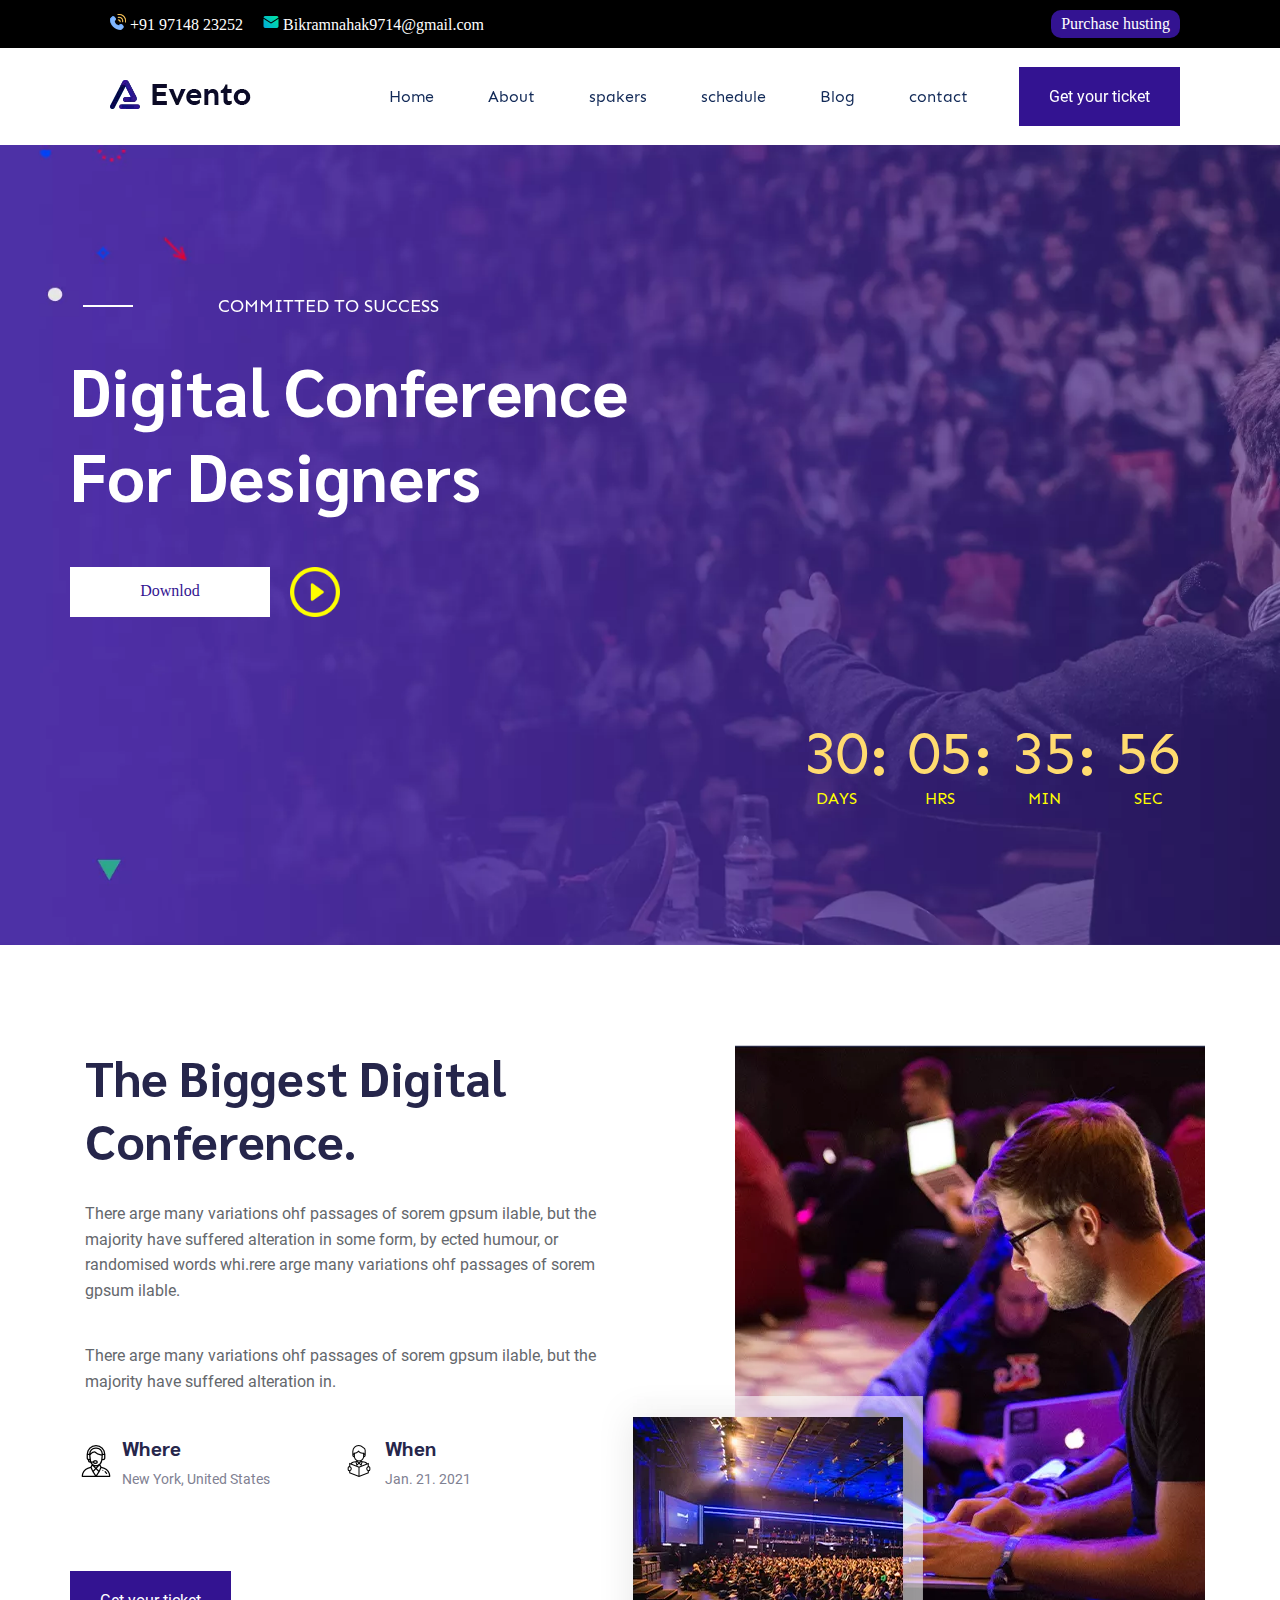
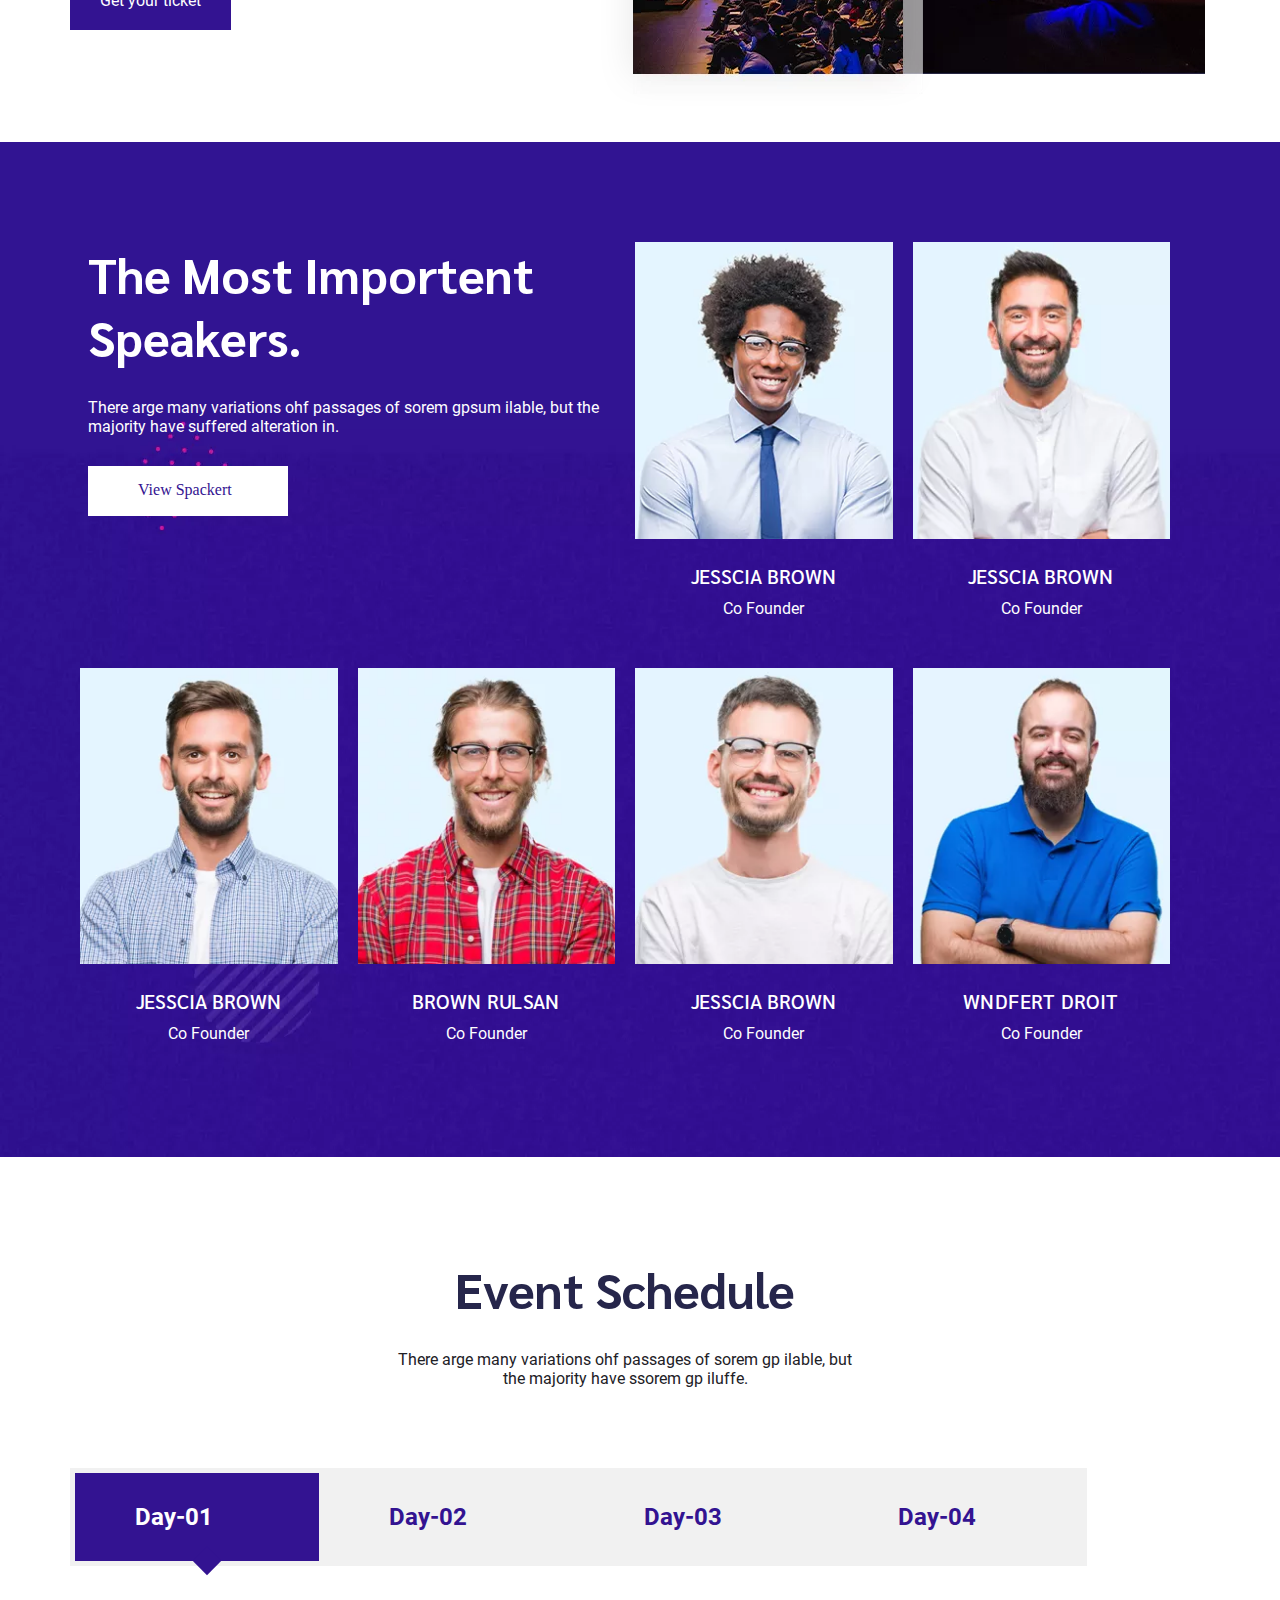
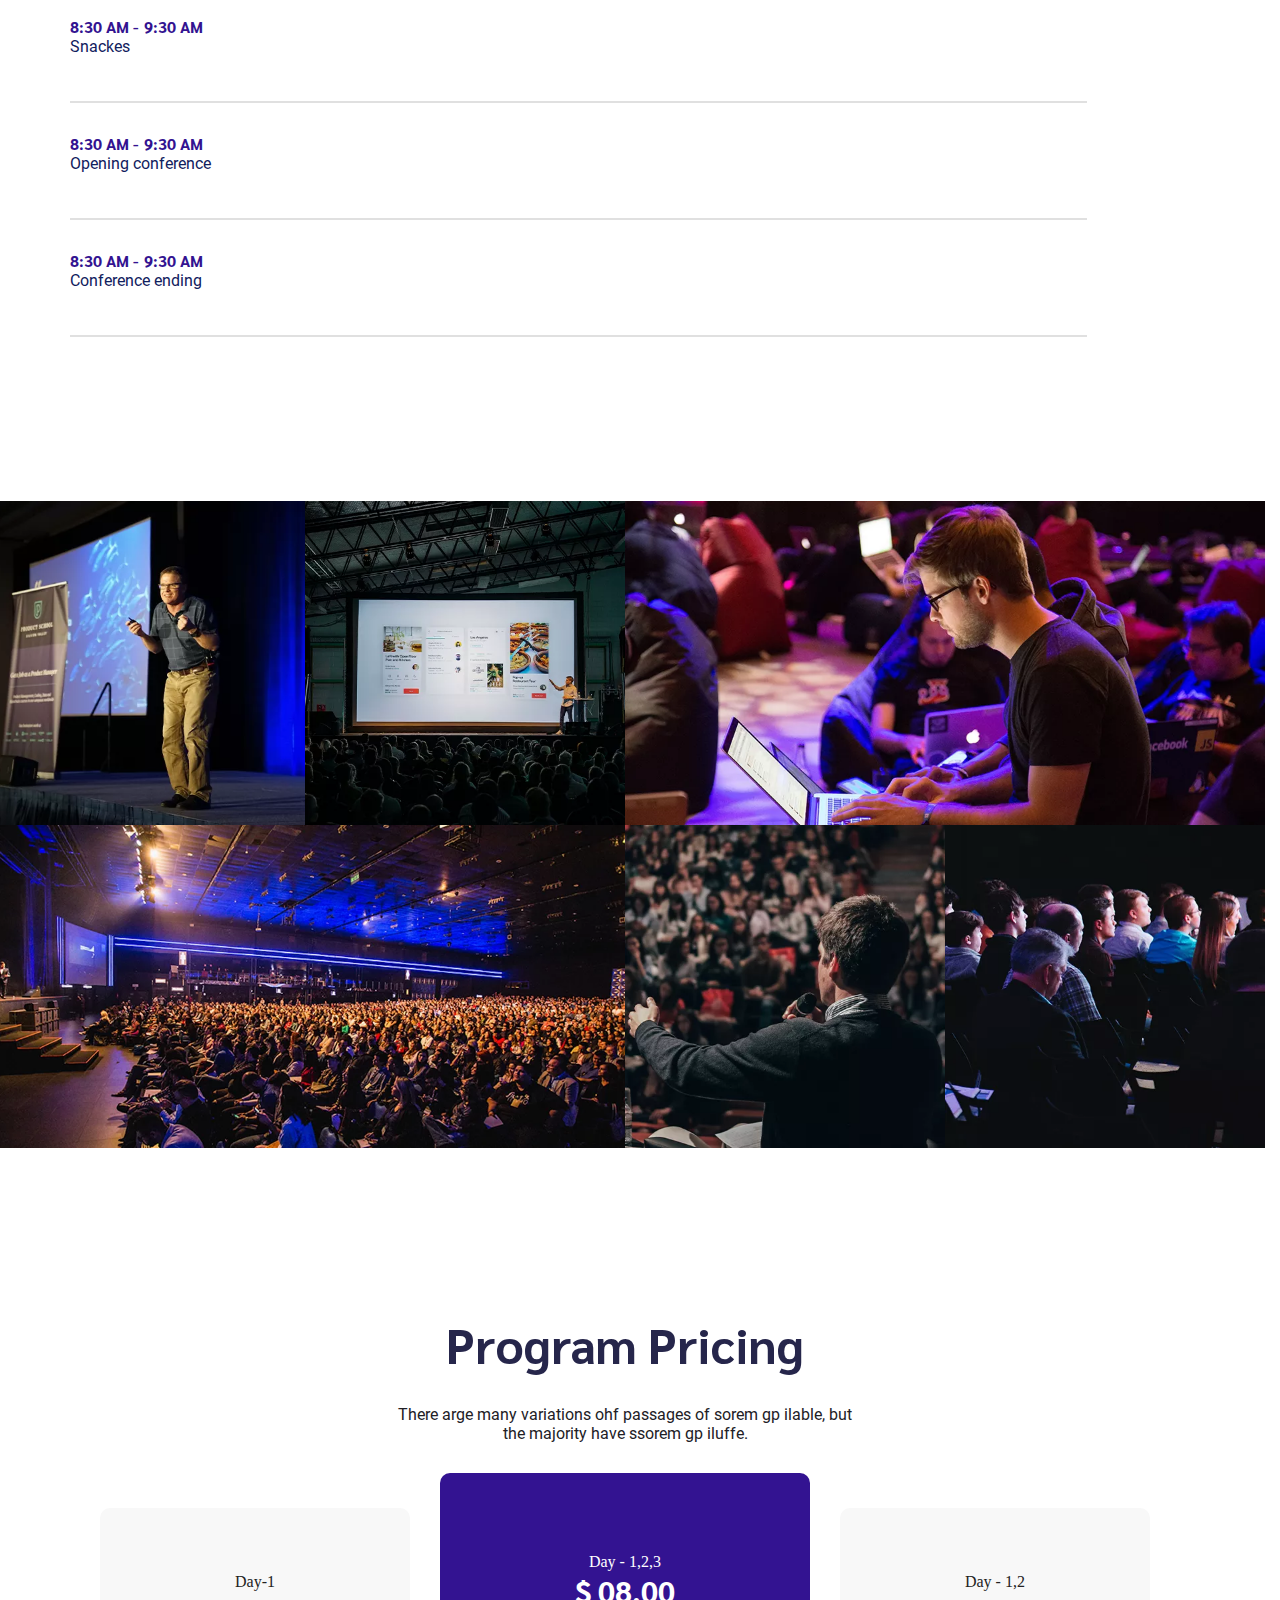
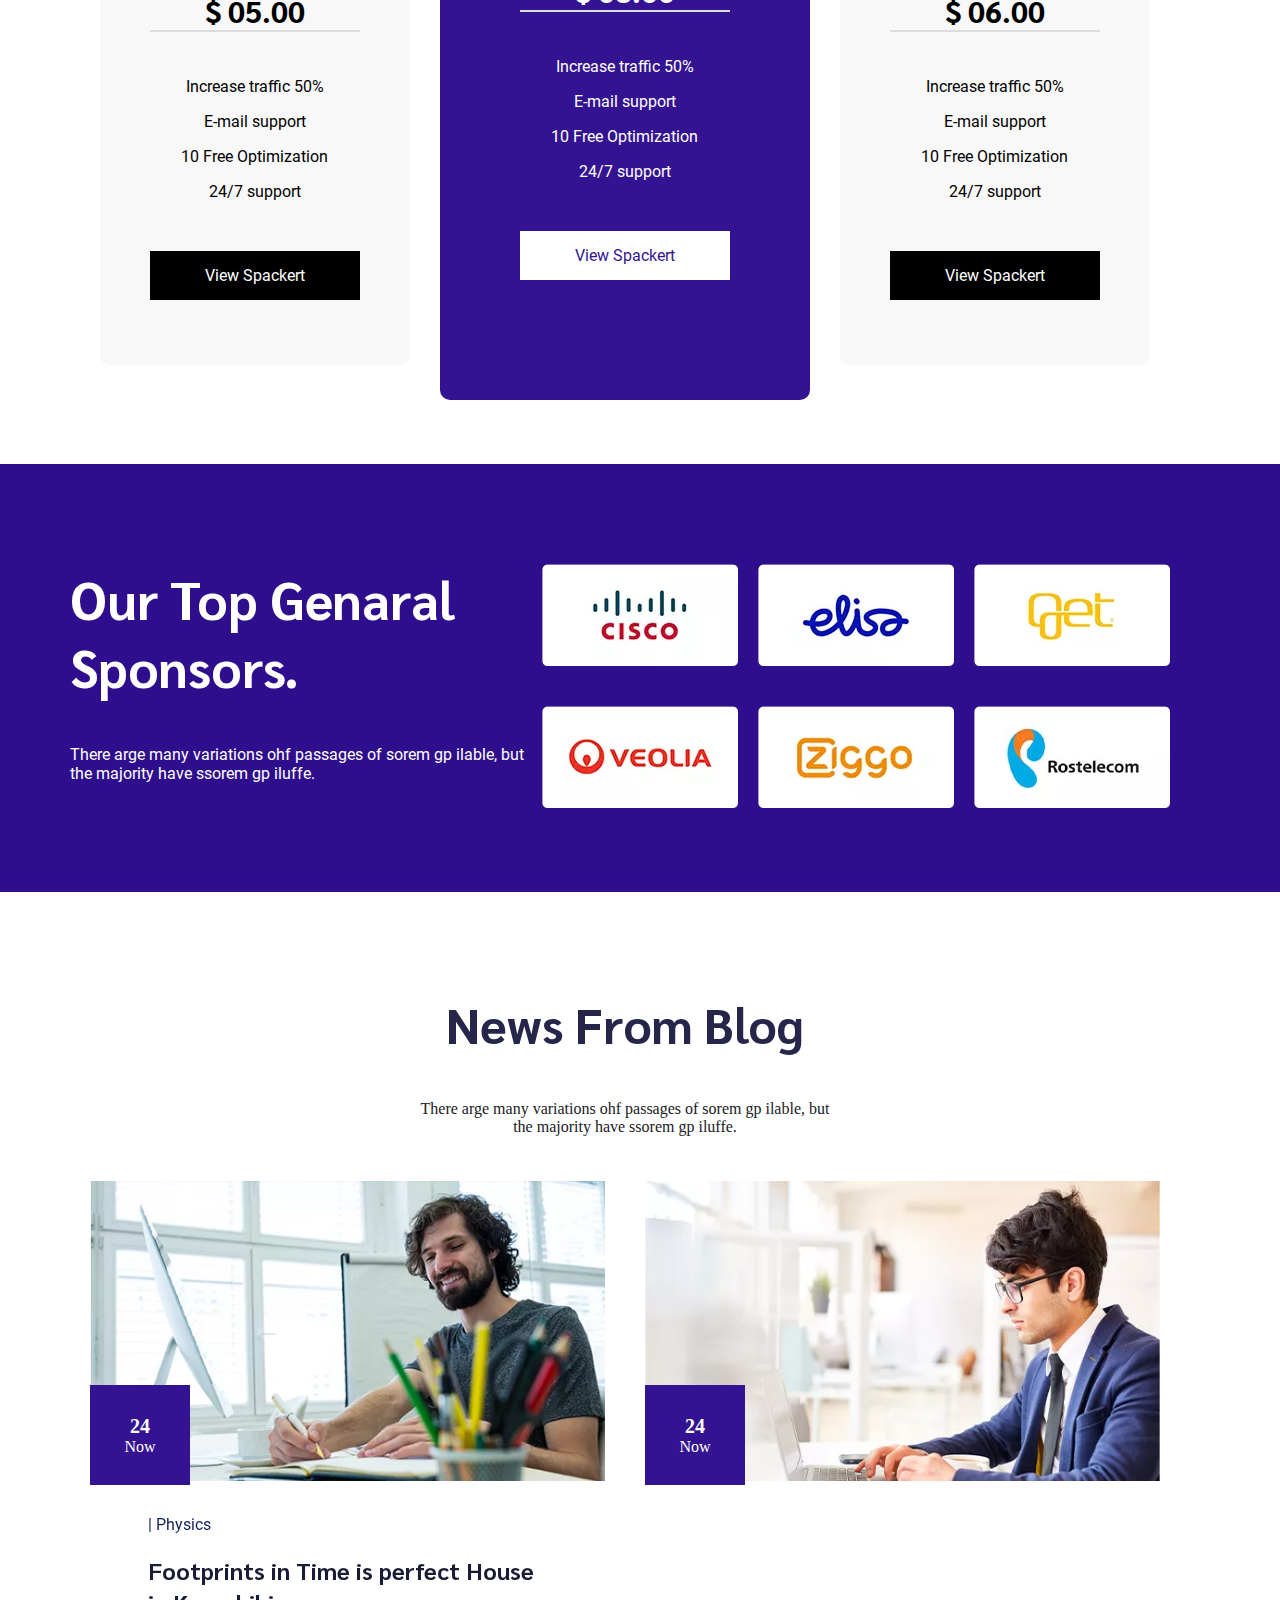
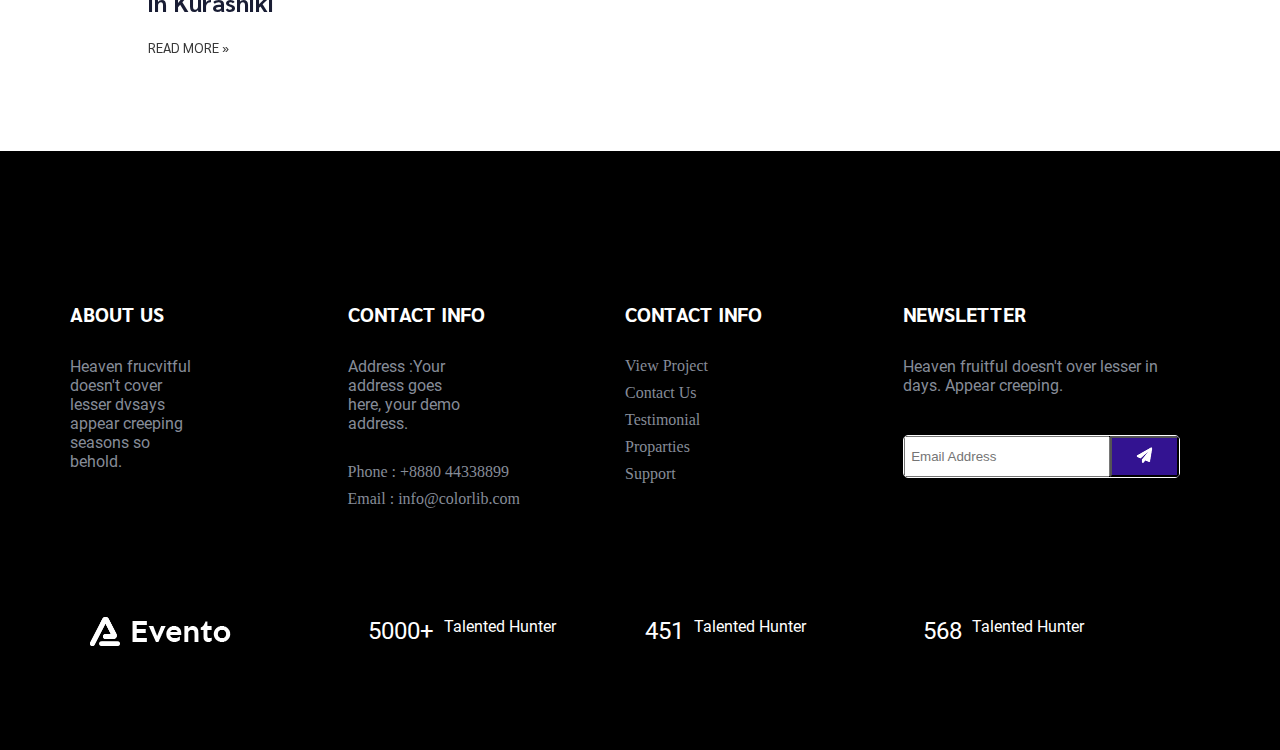
<file: index.html>
<!doctype html>
<html>

<head>
	<title>
		Evento-On-point execution of client ideas
	</title>
	<meta charset="UTF-8">
    <meta name="viewport" content="width=device-width, initial-scale=1.0">
	
	<!--Favicon-->
	<link href="images/house.png" rel="icon">

	<!--font awesome-->
	<link href="css/all.min.css" rel="style.css" />

	<!--Font-family-->
	<link href="css/transfont1.css" rel="stylesheet">
	<link href="css/transfont2.css" rel="stylesheet">


	<!--custom-css-->
	<link href="css/style.css" rel="stylesheet">

</head>


<body>
	<header>

		<!--topbar-->

		<div class="topbar">
			<div class="container">
				<div class="row">
					<div class="left w-6">
						<ul class="d-flex">
							<li>
								<img src="images/phone.png" alt="phone" />
								<a href="#" class="helpdask">
									+91 97148 23252
								</a>
							</li>
							<li>
								<img src="images/email.png" alt="email" />
								<a href="#" class="helpdask">
									Bikramnahak9714@gmail.com
								</a>
							</li>
						</ul>
					</div>
					<div class="right w-6">
						<ul>
							<li>
								<div class="top-btn">
									<a href="#" class="tpcolor">
										Purchase husting
									</a>
								</div>
							</li>
						</ul>

					</div>
				</div>
			</div>
		</div>

		<!--main-header-->

		<div class="main-hdr">
			<div class="container">
				<div class="row ai-center">
					<div class="w-2">
						<ul class="logo d-flex">
							<li>
								<a href="#">
									<img src="images/logo.webp" alt="logo" />
								</a>
							</li>
						</ul>
					</div>
					<div class="nav-bar w-8">
						<ul class="navigation d-flex">
							<li class="link">
								<a href="#">
									Home
								</a>
							</li>
							<li class="link">
								<a href="#">
									About
								</a>
							</li>
							<li class="link">
								<a href="#">
									spakers
								</a>
							</li>
							<li class="link">
								<a href="#">
									schedule
								</a>
							</li>
							<li class="link">
								<a href="#">
									Blog
								</a>
							</li>
							<li class="link">
								<a href="#">
									contact
								</a>
							</li>
						</ul>
					</div>
					<div class="hed-btn  w-2">
						<a href="#" class="tpcolor">
							<div class="btn">
								<div class="overlay "></div>
								Get your ticket
							</div>
						</a>
					</div>
				</div>
			</div>
		</div>
		</div>
	</header>

	<main>
		<!--baneer-->
		<section class="hero">
			<div class="container">
				<div class="row">
					<div class="hero-hed w-7">
						<div class="hero-hed1 tpcolor">
							<span class="b-t">
								<h3 class="tpcolor">Committed to success</h3>
							</span>
							<h1 class="title tpcolor ">Digital Conference For Designers</h1>
							<div class="bnr-btn margin-botm w-7 d-flex">
								<a href="#">
									<div class="dwn-btn ">
										Downlod
									<div class="dwn-btn-1">

										</div>
									</div>
								</a>
								
								<a href="https://www.youtube.com/watch?v=sNzS1JNte5A">
									<div class="icon">
										<img src="images/play-button.png" alt="play-button" height="50px">
									</div>
								</a>
							</div>
						</div>
						<div class="hero-hed2  d-flex w-5 ">

						</div>
					</div>
				</div>
				<div class="row justify-end">
					<ul>
						<li class="timing">
							30
						</li>
						<li class="yellow  font-family text-center">
							DAYS
						</li>
					</ul>
					<ul>
						<li class="timing">
							05
						</li>
						<li class="yellow  font-family text-center">
							HRS
						</li>
					</ul>
					<ul>
						<li class="timing">
							35
						</li>
						<li class="yellow  font-family text-center">
							MIN
						</li>
					</ul>
					<ul>
						<li class="tim-sec">
							56
						</li>
						<li class="yellow  font-family text-center">
							SEC
						</li>
					</ul>
				</div>
			</div>
		</section>


		<!--About-section-->
		<section class="About-section">
			<div class="container">
				<div class="row">


					<div class="content-box w-6">
						<div class="about">
							<div class="about-title">
								<h2>
									The Biggest Digital Conference.
								</h2>
								<p>
									There arge many variations ohf passages of sorem gpsum ilable, but the majority have
									suffered alteration in some form, by ected humour, or randomised words whi.rere arge
									many variations ohf passages of sorem gpsum ilable.
								</p>
								<p>
									There arge many variations ohf passages of sorem gpsum ilable, but the majority have
									suffered alteration in.
								</p>
							</div>
							<div class="row">
								<div class="col-1 w-6">
									<div class="place d-flex">
										<div class="icon1">
											<img src="images/support.png" alt="support" />
										</div>
										<div class="address">
											<h2>
												Where
											</h2>
											<p>
												New York, United States
											</p>
										</div>
									</div>
								</div>

								<div class="col-2 w-6">
									<div class="place d-flex">
										<div class="icon1">
											<img src="images/reading.png" alt="reading" />
										</div>
										<div class="address">
											<h2>
												When
											</h2>
											<p>
												Jan. 21. 2021
											</p>
										</div>
									</div>
								</div>
							</div>
							<div class="row ">
								<a href="#" class="tpcolor">
									<div class="btn btn-ex">
										<div class="overlay d-flex"></div>
										Get your ticket
									</div>
								</a>
							</div>
						</div>
					</div>

					<div class="img-box w-6">
						<div class="main-img">
							<img src="images/about1.png" alt="about1" />
							<div class="border">
								<div class="main-img2">
									<img src="images/about2.png" alt="about2" />
								</div>
							</div>

						</div>
					</div>


				</div>
			</div>
		</section>


		<!--team_area-->


		<section class="team_area">
			<div class="container">
				<div class="row">
					<div class="column-1 w-6">
						<div class="team_about">
							<div class="team_text-box">
								<h2 class="team_heading">
									The Most Importent Speakers.
								</h2>
								<p class="team_para">
									There arge many variations ohf passages of sorem gpsum ilable, but the majority have
									suffered alteration in.
								</p>
								<div class="btn-area">
									<a href="#">
										<div class="team-btn ">
											View Spackert
											<div class="slider-btn ">
												
											</div>
										</div>
									</a>
								</div>

							</div>
						</div>
					</div>
					<div class="column-2 d-flex w-6">
						<div class="w-6">
							<div class="team-member">
								<div class="member">
									<a href="#">
										<img src="images/team1.png" alt="team1" />
									</a>
								</div>
								<div class="name-box">
									<a href="#">
										<h2 class="names">
											JESSCIA BROWN
										</h2>
									</a>
									<p class="position">
										Co Founder
									</p>
								</div>
							</div>
						</div>
						<div class="w-6">
							<div class="team-member">
								<div class="member">
									<a href="#">
										<img src="images/team2.png" alt="team2" />
									</a>
								</div>
								<div class="name-box">
									<a href="#">
										<h2 class="names">
											JESSCIA BROWN
										</h2>
									</a>
									<p class="position">
										Co Founder
									</p>
								</div>
							</div>
						</div>
					</div>
				</div>

				<div class="row">
					<div class="members w-3">
						<div class="member">
							<a href="#">
								<img src="images/team3.png" alt="team3" />
							</a>
						</div>
						<div class="name-box">
							<a href="#">
								<h2 class="names">
									JESSCIA BROWN
								</h2>
							</a>
							<p class="position">
								Co Founder
							</p>
						</div>
					</div>
					<div class="members w-3">
						<div class="member">
							<a href="#">
								<img src="images/team4.png" alt="team4" />
							</a>
						</div>
						<div class="name-box">
							<a href="#">
								<h2 class="names">
									BROWN RULSAN
								</h2>
							</a>
							<p class="position">
								Co Founder
							</p>
						</div>
					</div>
					<div class="members w-3">
						<div class="member">
							<a href="#">
								<img src="images/team5.png" alt="team5" />
							</a>
						</div>
						<div class="name-box">
							<a href="#">
								<h2 class="names">
									JESSCIA BROWN
								</h2>
							</a>
							<p class="position">
								Co Founder
							</p>
						</div>
					</div>
					<div class="members w-3">
						<div class="member">
							<a href="#">
								<img src="images/team6.png" alt="team6" />
							</a>
						</div>
						<div class="name-box">
							<a href="#">
								<h2 class="names">
									WNDFERT DROIT
								</h2>
							</a>
							<p class="position">
								Co Founder
							</p>
						</div>
					</div>
				</div>
			</div>
		</section>

		<!--Event schedule-->
		<section class="Event_schedule">
			<div class="container">
				<div class="row justify-center">
					<div class="event-box">
						<div class="heading">
							<h2 class="event-text">
								Event Schedule
							</h2>
							<p class="event-para">
								There arge many variations ohf passages of sorem gp ilable, but the majority have ssorem
								gp iluffe.
							</p>
						</div>
					</div>
				</div>
				<div class="row">
					<div class="w-11 period-area d-flex">
						<div class="period w-3">
							<a href="#">
								<div class="day-1">
									Day-01
									<div class="box"></div>
								</div>
							</a>
						</div>
						<div class="period w-3">
							<a href="#">
								<div class="day">
									Day-02
								</div>
							</a>
						</div>
						<div class="period w-3">
							<a href="#">
								<div class="day">
									Day-03
								</div>
							</a>
						</div>
						<div class="period w-3">
							<a href="#">
								<div class="day">
									Day-04
								</div>
							</a>
						</div>
					</div>
				</div>
			</div>

			<div class="container">
				<div class="row">
					<div class="w-11 event-area">
						<div class="event-time">
							<div class="main-event">
								<a href="#">
									<span>
										8:30 AM - 9:30 AM
									</span>
									<p class="event-para2">
										Snackes
									</p>
								</a>
							</div>
						</div>
					</div>


					<div class="w-11 event-area">
						<div class="event-time">
							<div class="main-event">
								<a href="#">
									<span>
										8:30 AM - 9:30 AM
									</span>
									<p class="event-para2">
										Opening conference
									</p>
								</a>
							</div>
						</div>
					</div>


					<div class="w-11 event-area">
						<div class="event-time">
							<div class="main-event">
								<a href="#">
									<span>
										8:30 AM - 9:30 AM
									</span>
									<p class="event-para2">
										Conference ending
									</p>
								</a>
							</div>
						</div>
					</div>

				</div>
			</div>
		</section>

	<!--gallery-section-->
		<section class="gallery">
			<div class="row ">
				<div class="w-6 d-flex">
					<div class="w-6 gallery-img">
						<img src="images/gallery1.png" alt="gallery1" />
					</div>
					<div class="w-6 gallery-img">
						<img src="images/gallery2.png" alt="gallery2"/>
					</div>
				</div>
				<div class="w-6 gallery-img">
					 <img src="images/gallery3.png" alt="gallery3" />
				</div>
				
				<div class="w-6 gallery-img">
					<img src="images/gallery4.png" alt="gallery4" />
				</div>
				<div class="w-6 d-flex">
					<div class="w-6 gallery-img">
						<img src="images/gallery5.png" alt="gallery5" />
					</div>
					<div class="w-6 gallery-img">
						<img src="images/gallery6.png" alt="gallery6"/>
					</div>
				</div>
			</div>
		</section>

		<!--Program-section-->
		<section>
			<div class="container">
				<div class="row justify-center">
					<div class="program-area">
						<div class="program-heading">
							<h2 class="prg-text">
								Program Pricing
							</h2>
							<p class="prg-para">
								There arge many variations ohf passages of sorem gp ilable, but the majority have ssorem gp iluffe.
							</p>
						</div>
					</div>
				</div>
				<div class="row w-12">
					<div class="card card-pading W-4">
						<div class="main-card ">
							<div class="margin-botm">
								<span class="prog-shcedule">
									Day-1
								</span>
								<h4  class="Program-time">
									$ 05.00
								</h4>
							</div>
							<div class="prog-details">
								<ul class="ul">
									<li>Increase traffic 50%</li>
									<li>E-mail support</li>
									<li>10 Free Optimization</li>
									<li class="margin-botm">24/7 support</li>
								</ul>
							</div>
							<a href="#">
								<div class="prog-btn">
									View Spackert
								</div>
							</a>
							<div class="ovarlay"></div>
						</div>
					</div>

					<div class="card1 card-pading W-4">
						<div class="main-card1 ">
							<div class="margin-botm">
								<span class="tpcolor">
									Day - 1,2,3
								</span>
								<h4  class="Program-time tpcolor">
									$ 08.00
								</h4>
							</div>
							<div class="prog-details">
								<ul class="ul tpcolor">
									<li>Increase traffic 50%</li>
									<li>E-mail support</li>
									<li>10 Free Optimization</li>
									<li class="margin-botm">24/7 support</li>
								</ul>
							</div>
							<a href="#">
								<div class="prog-btn1">
									View Spackert
								</div>
							</a>
						</div>
					</div>

					<div class="card card-pading W-4">
						<div class="main-card ">
							<div class="margin-botm">
								<span class="prog-shcedule">
									Day - 1,2
								</span>
								<h4  class="Program-time">
									$ 06.00
								</h4>
							</div>
							<div class="prog-details">
								<ul class="ul">
									<li>Increase traffic 50%</li>
									<li>E-mail support</li>
									<li>10 Free Optimization</li>
									<li class="margin-botm">24/7 support</li>
								</ul>
							</div>
							<a href="#">
								<div class="prog-btn">
									View Spackert
								</div>
							</a>
							<div class="ovarlay"></div>
						</div>
					</div>

				</div>
			</div>
		</section>

			<!--spansor-ship-->
			<section class="spansor-ship">
				<div class="container">
					<div class="row">
						<div class="spansor-about w-5">
							<div class="spansor-heading margin-botm">
								<h2>Our Top Genaral Sponsors.</h2>
							</div>
							<p class="spansor-para margin-botm">
								There arge many variations ohf passages of sorem gp ilable, but the majority have ssorem gp iluffe.
							</p>
						</div>

						<div class="spansor-about d-flex w-7">
							<div class="cpny-logo w-4">
								<div class="main-logo">
									<img src="images/logo1.webp" alt="logo1" />
								</div>
							</div>
							<div class="cpny-logo w-4">
								<div class="main-logo">
									<img src="images/logo2.webp" alt="logo2" />
								</div>
							</div>
							<div class="cpny-logo w-4">
								<div class="main-logo">
									<img src="images/logo3.webp" alt="logo3" />
								</div>
							</div>
							<div class="cpny-logo w-4">
								<div class="main-logo">
									<img src="images/logo4.webp" alt="logo4" />
								</div>
							</div>
							<div class="cpny-logo w-4">
								<div class="main-logo">
									<img src="images/logo5.webp" alt="logo5" />
								</div>
							</div>
							<div class="cpny-logo w-4">
								<div class="main-logo">
									<img src="images/logo6.webp" alt="logo6" />
								</div>
							</div>
						</div>
					</div>
				</div>
			</section>

			<!--blog-->
			<section>
				<div class="container">
					<div class="row justify-center">
						<div class="blog-heading-area w-5">
							<div class="blog-heading">
								<h2 class=" tex-center black margin-botm">
									News From Blog
								</h2>
							</div>
							
							<p class="tex-center black1 margin-botm">
								There arge many variations ohf passages of sorem gp ilable, but the majority have ssorem gp iluffe.
							</p>
						</div>
					</div>
					<div class="row">
						<div class="blog-img w-6">
							<div class="img-pg">
								<div class="img-blog">
									<img src="images/img1.webp" alt="img1"/>
								</div>
								<div class="klc">
									<span class="tpcolor">
										24
									</span>
									<p class="tpcolor">
										Now
									</p>
								</div>
								<div class="blog-cap">
									<p>
										| Physics
									</p>
									<div class="blog-para">
										<h3>
											<a href="#"class="blog-para-text">
												Footprints in Time is perfect House in Kurashiki
											</a>
										</h3>
									</div>
									<div>
										<a href="#" class="read-more">
											READ MORE »
										</a>
									</div>
								</div>
							</div>
						</div>
						<div class="blog-img w-6">
							<div class="img-pg">
								<div class="img-blog">
									<img src="images/img2.webp" alt="main-img2"/>
								</div>
								<div class="klc">
									<span class="tpcolor">
										24
									</span>
									<p class="tpcolor">
										Now
									</p>
								</div>
							</div>
							<div class="blog-cap">
								<p>
									| Physics
								</p>
								<div class="blog-para">
									<h3>
										<a href="#"class="blog-para-text">
											Footprints in Time is perfect House in Kurashiki
										</a>
									</h3>
								</div>
								<div>
									<a href="#" class="read-more">
										READ MORE »
									</a>
								</div>
							</div>
						</div>
					</div>
				</div>
			</section>
	</main>

	<footer>
		<div class="footer-padding">
			<div class="container">
				<div class="row">
					<div class="about-area w-3">
						<div class="footer-about">
							<h4 class="tpcolor">
								ABOUT US
							</h4>
							<p>
								Heaven frucvitful doesn't cover lesser dvsays appear creeping seasons so behold.
							</p>
						</div>
					</div>
					<div class="about-area w-3">
						<div class="footer-about">
							<h4 class="tpcolor">
								CONTACT INFO
							</h4>
							<p>
								Address :Your address goes here, your demo address.
							</p>
							<ul>
								<li>
									<a href="#">
										Phone : +8880 44338899
									</a>
								</li>
								<li>
									<a href="#">
										Email : info@colorlib.com
									</a>
								</li>
							</ul>
						</div>
					</div>
					<div class="about-area w-3">
						<div class="footer-about">
							<h4 class="tpcolor">
								CONTACT INFO
							</h4>
							<ul>
								<li>
									<a href="#">
										View Project
									</a>
								</li>
								<li>
									<a href="#">
										Contact Us
									</a>
								</li>
								<li>
									<a href="#">
										Testimonial
									</a>
								</li>
								<li>
									<a href="#">
										Proparties	
									</a>
								</li>
								<li>
									<a href="#">
										Support
									</a>
								</li>
							</ul>
						</div>
					</div>
					<div class="about-area w-3">
						<div class=" news">
							<h4 class="tpcolor">
								NEWSLETTER
							</h4>
							<p>
								Heaven fruitful doesn't over lesser in days. Appear creeping.
							</p>
							<div class="e-mail d-flex">
								<input type="email" placeholder=" Email Address " class="w-9"/>
								<div class="from-icon w-3">
									<button>
										<img src="images/form.png" alt="form"/>
									</button>
								</div>
							</div>
							
						</div>
					</div>
				</div>
				<div class="row">
					<div class="footer-logo-area w-3">
						<div class="footer-logo">
							<a href="#">
								<img src="images/logo2_footer.png"/>
							</a>
						</div>
					</div>
					<div class="footer-logo-area w-3">
						<div class="footer-cap d-flex">
							<span>
								5000+
							</span>
							<p>
								Talented Hunter
							</p>
						</div>
					</div>
					<div class="footer-logo-area w-3">
						<div class="footer-cap d-flex">
							<span>
								451
							</span>
							<p>
								Talented Hunter
							</p>
						</div>
					</div>
					<div class="footer-logo-area w-3">
						<div class="footer-cap d-flex">
							<span>
								568
							</span>
							<p>
								Talented Hunter
							</p>
						</div>
					</div>
					</div>
				</div>
			</div>
		</div>
	</footer>
</body>
</file>
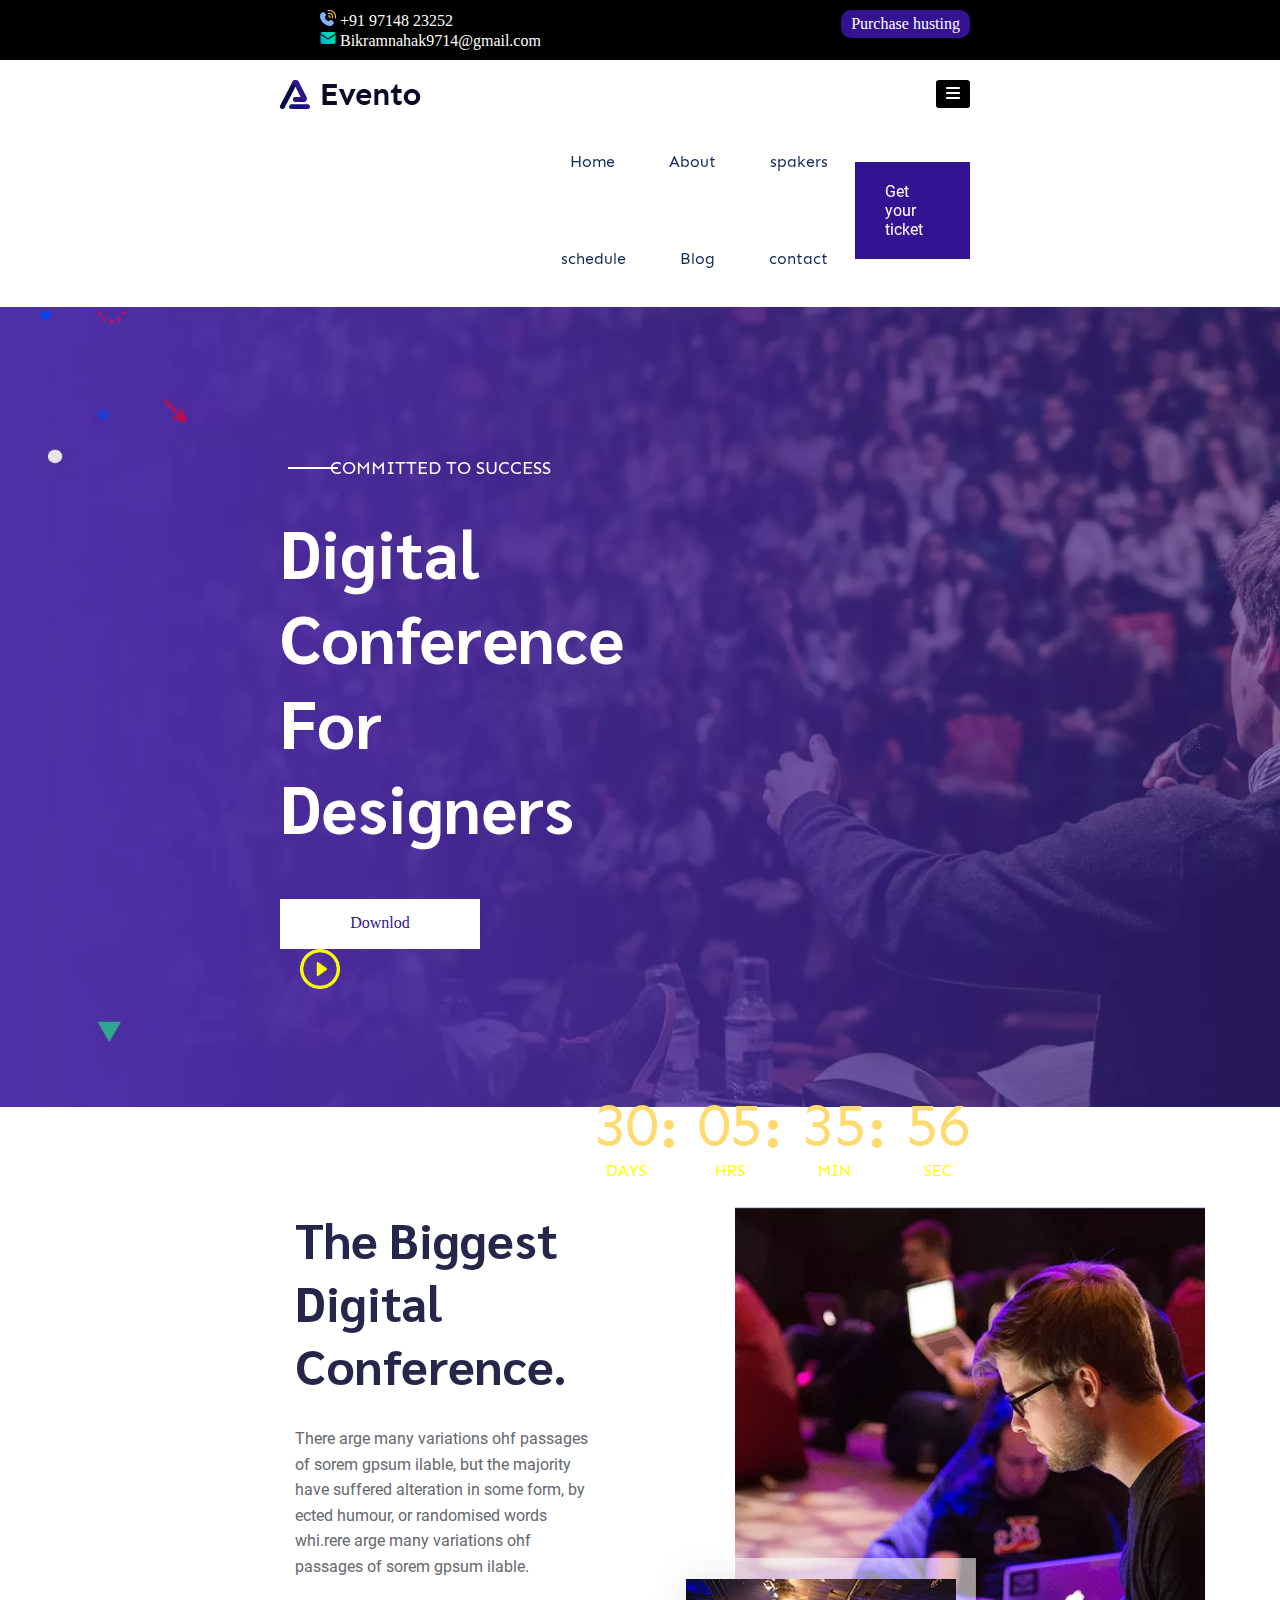
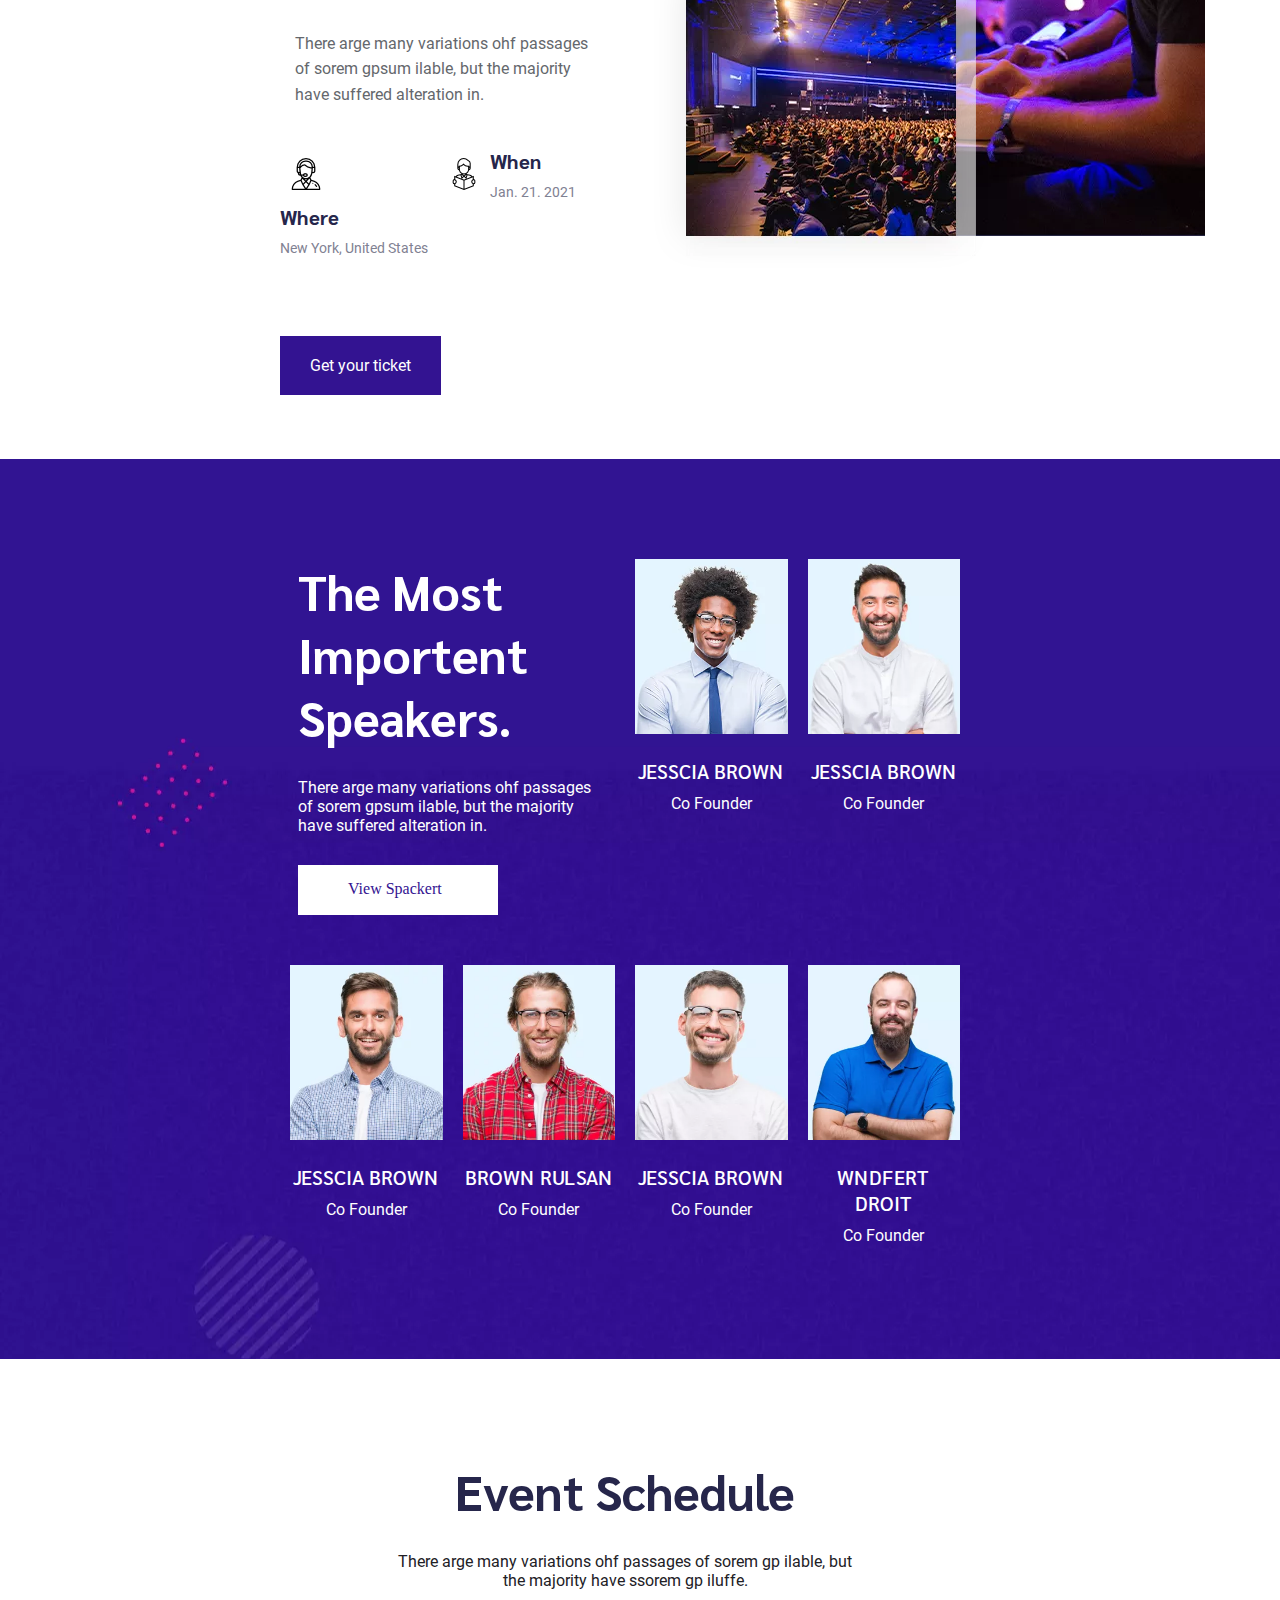
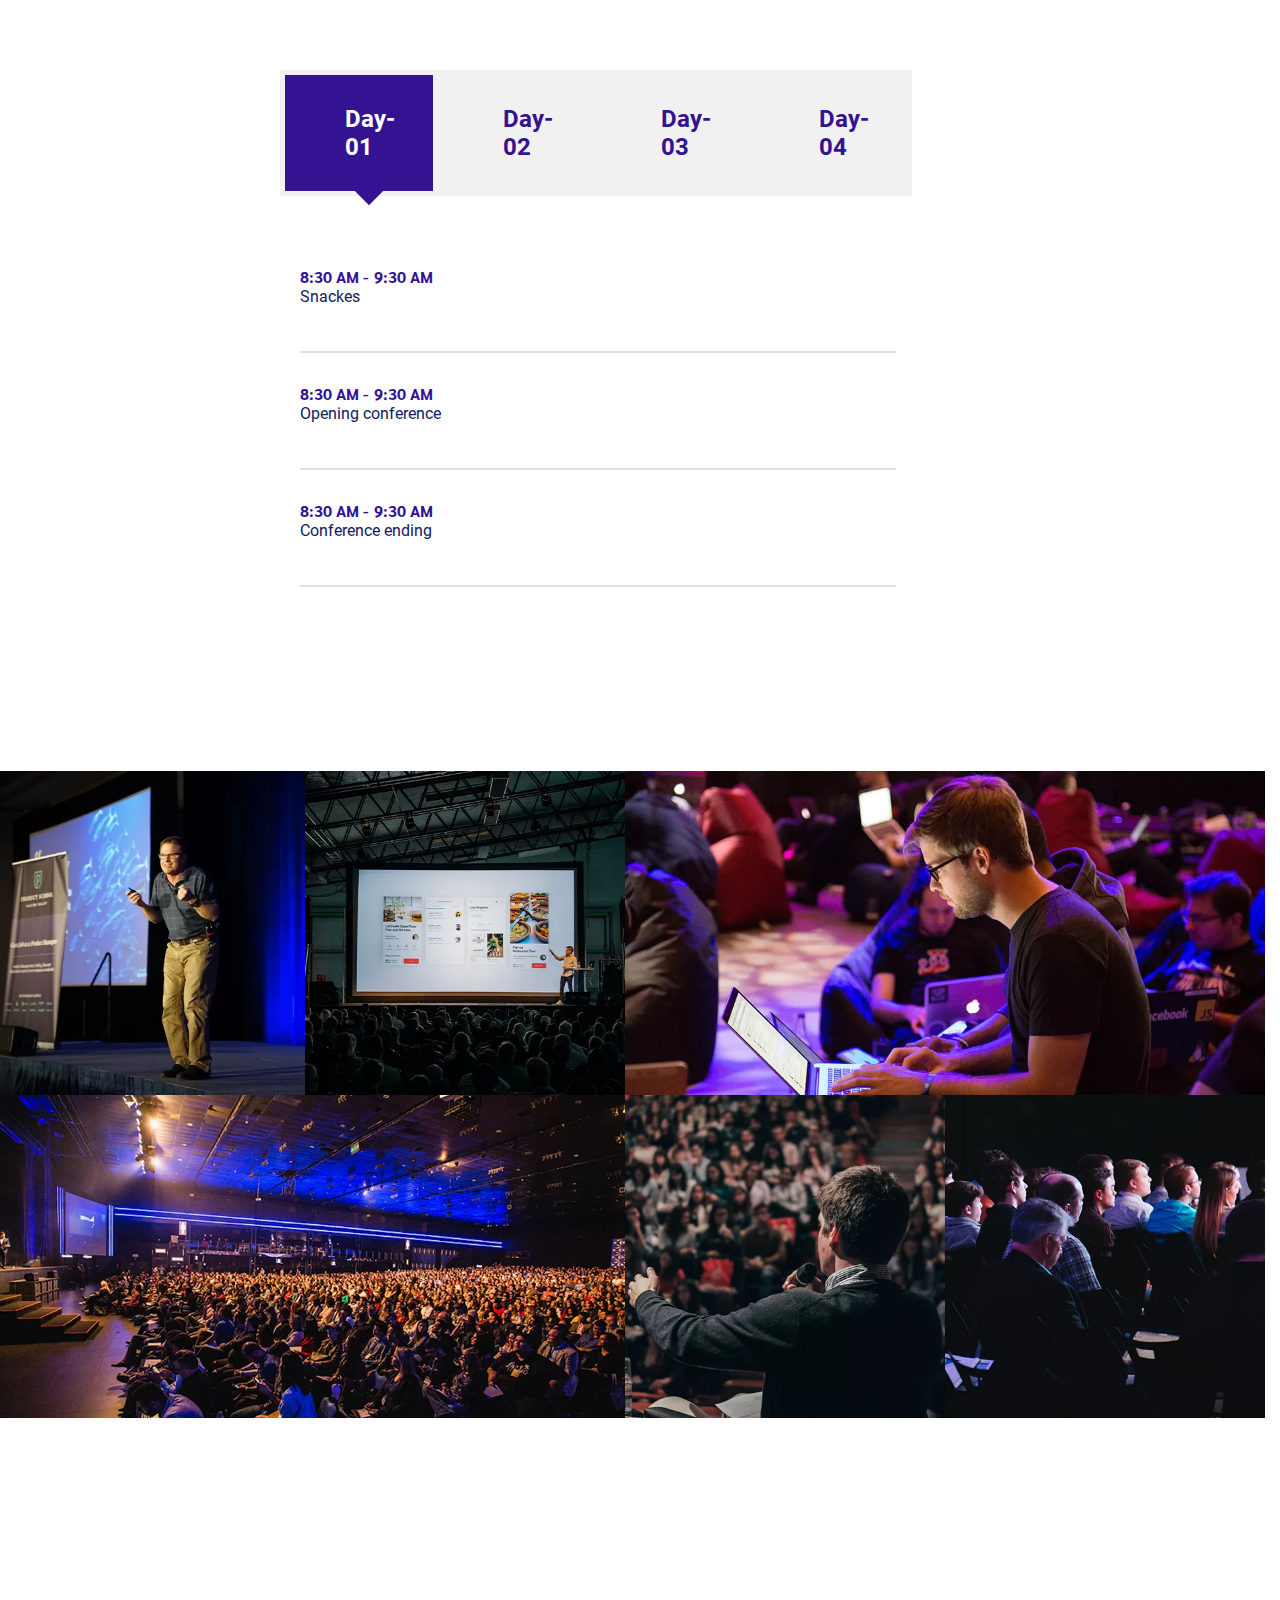
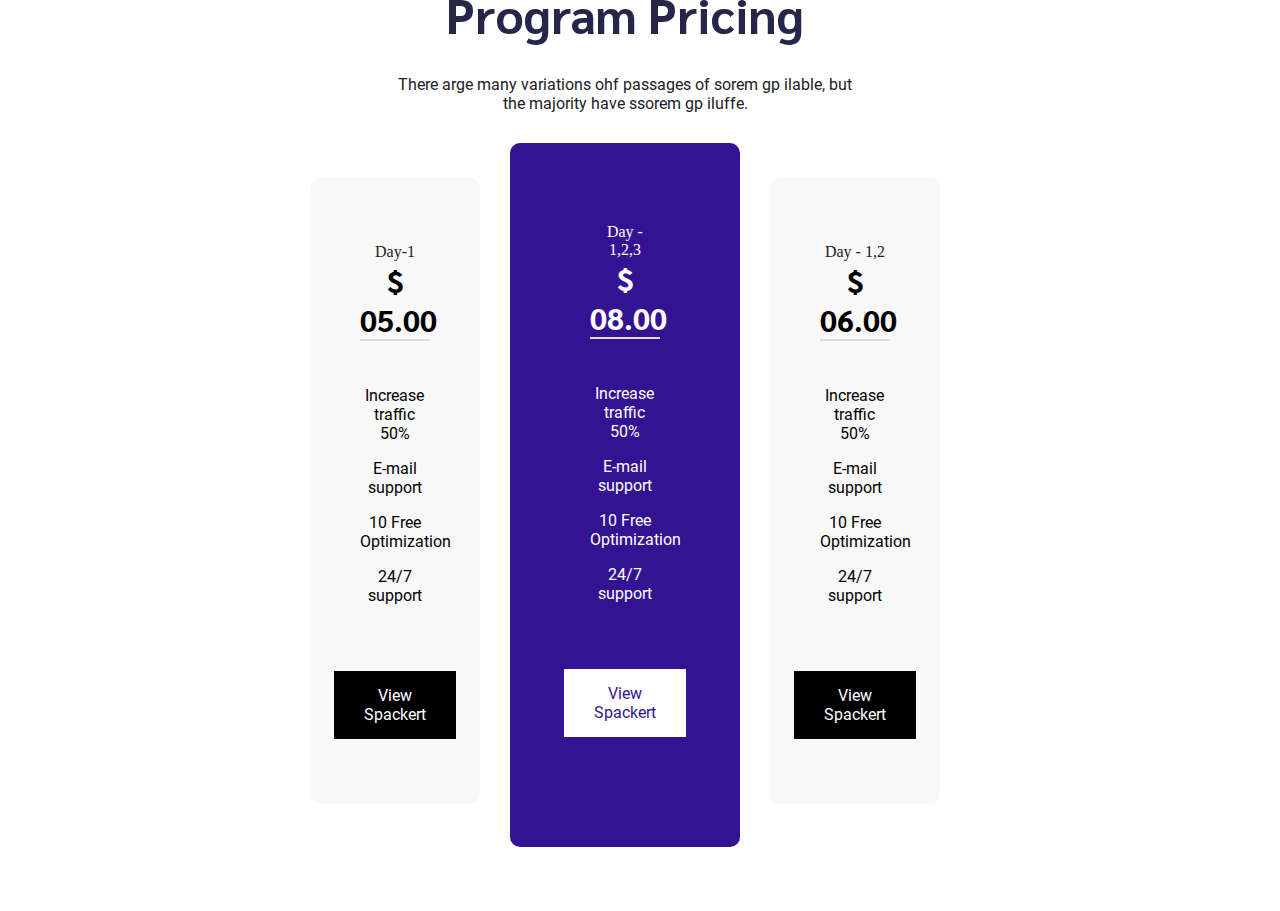
<file: index -responsive.html>
<!doctype html>
<html>

<head>
	<title>
		Evento-On-point execution of client ideas
	</title>
	<meta charset="UTF-8">
    <meta name="viewport" content="width=device-width, initial-scale=1.0">
	
	<!--Favicon-->
	<link href="images/house.png" rel="icon" />

	<!--font awesome-->
	<link href="css/all.min.css" rel="stylesheet" />

	<!--Font-family-->
	<link href="css/transfont1.css" rel="stylesheet" />
	<link href="css/transfont2.css" rel="stylesheet" />


	<!--custom-css-->
	<link href="css/style.css" rel="stylesheet" />
	<link href="css/media.css" rel="stylesheet" />

</head>


<body>
	<header>

		<!--topbar-->

		<div class="topbar d-xs-none">
			<div class="container">
				<div class="row">
					<div class="left w-6">
						<ul class="d-flex">
							<li>
								<img src="images/phone.png" alt="phone" />
								<a href="#" class="helpdask">
									+91 97148 23252
								</a>
							</li>
							<li>
								<img src="images/email.png" alt="email" />
								<a href="#" class="helpdask">
									Bikramnahak9714@gmail.com
								</a>
							</li>
						</ul>
					</div>
					<div class="right w-6">
						<ul>
							<li>
								<div class="top-btn">
									<a href="#" class="tpcolor">
										Purchase husting
									</a>
								</div>
							</li>
						</ul>

					</div>
				</div>
			</div>
		</div>

		<!--main-header-->

		<div class="main-hdr">
			<div class="container">
				<div class="row ai-center   d-xs-flex">
					<div class="w-12 d-flex between py">
						<a href="#">
							<img src="images/logo.webp" alt="logo" />
						</a>
						<a hrf="#">
							<div class="manu-btn">
								<i class="fa-solid fa-bars tpcolor" ></i>
							</div>
						</a>
					</div>
					
					<div class="nav-bar w-8 d-xs-none">
						<ul class="navigation d-flex">
							<li class="link">
								<a href="#">
									Home
								</a>
							</li>
							<li class="link">
								<a href="#">
									About
								</a>
							</li>
							<li class="link">
								<a href="#">
									spakers
								</a>
							</li>
							<li class="link">
								<a href="#">
									schedule
								</a>
							</li>
							<li class="link">
								<a href="#">
									Blog
								</a>
							</li>
							<li class="link">
								<a href="#">
									contact
								</a>
							</li>
						</ul>
					</div>
					<div class="hed-btn  w-2 d-xs-none">
						<a href="#" class="tpcolor">
							<div class="btn">
								<div class="overlay "></div>
								Get your ticket
							</div>
						</a>
					</div>
				</div>
			</div>
		</div>
		</div>
	</header>

	<main>
		<!--baneer-->
		<section class="hero">
			<div class="container">
				<div class="row">
					<div class="hero-hed w-7 w-xs-12">
						<div class="hero-hed1 tpcolor">
							<span class="b-t w-xs-12">
								<h3 class="tpcolor">Committed to success</h3>
							</span>
							<h1 class="title tpcolor ">Digital Conference For Designers</h1>
							<div class="bnr-btn margin-botm w-7 w-xs-12 d-flex">
								<a href="#">
									<div class="dwn-btn ">
										Downlod
									<div class="dwn-btn-1">

										</div>
									</div>
								</a>
								
								<a href="https://www.youtube.com/watch?v=sNzS1JNte5A" class="d-flex">
									<div class="icon">
										<img src="images/play-button.png" alt="play-button" height="40px">
									</div>
								</a>
							</div>
						</div>
						<div class="hero-hed2  d-flex w-5 ">

						</div>
					</div>
				</div>
				<div class="row justify-end d-xs-none ">
					<ul>
						<li class="timing">
							30
						</li>
						<li class="yellow  font-family text-center">
							DAYS
						</li>
					</ul>
					<ul>
						<li class="timing">
							05
						</li>
						<li class="yellow  font-family text-center">
							HRS
						</li>
					</ul>
					<ul>
						<li class="timing">
							35
						</li>
						<li class="yellow  font-family text-center">
							MIN
						</li>
					</ul>
					<ul>
						<li class="tim-sec">
							56
						</li>
						<li class="yellow  font-family text-center">
							SEC
						</li>
					</ul>
				</div>
			</div>
		</section>


	<!--About-section-->
		 <section class="About-section">
			<div class="container">
				<div class="row">
					<div class="content-box w-6 w-xs-12">
						<div class="about">
							<div class="about-title">
								<h2>
									The Biggest Digital Conference.
								</h2>
								<p>
									There arge many variations ohf passages of sorem gpsum ilable, but the majority have
									suffered alteration in some form, by ected humour, or randomised words whi.rere arge
									many variations ohf passages of sorem gpsum ilable.<br/><br><br>
									There arge many variations ohf passages of sorem gpsum ilable, but the majority have
									suffered alteration in.
								</p>
								
							</div>
							<div class="row">
								<div class="col-1 w-6 w-xs-12 ">
									<div class="place d-flex">
										<div class="icon1">
											<img src="images/support.png" alt="support" />
										</div>
										<div class="address">
											<h2>
												Where
											</h2>
											<p>
												New York, United States
											</p>
										</div>
									</div>
								</div>

								<div class="col-2 w-6 w-xs-12">
									<div class="place d-flex">
										<div class="icon1">
											<img src="images/reading.png" alt="reading" />
										</div>
										<div class="address">
											<h2>
												When
											</h2>
											<p>
												Jan. 21. 2021
											</p>
										</div>
									</div>
								</div>
							</div>
							<div class="row ">
								<a href="#" class="tpcolor">
									<div class="btn btn-ex">
										<div class="overlay d-flex"></div>
										Get your ticket
									</div>
								</a>
							</div>
						</div>
					</div>

					<div class="img-box w-6 w-xs-12">
						<div class="main-img">
							<img src="images/about1.png" alt="about1" />
							<div class="border">
								<div class="main-img2 d-xs-none">
									<img src="images/about2.png" alt="about2" />
								</div>
							</div>

						</div>
					</div>


				</div>
			</div>
		</section>


		<!--team_area-->


		<section class="team_area">
			<div class="container">
				<div class="row">
					<div class="column-1 w-6 w-xs-12">
						<div class="team_about">
							<div class="team_text-box">
								<h2 class="team_heading">
									The Most Importent Speakers.
								</h2>
								<p class="team_para">
									There arge many variations ohf passages of sorem gpsum ilable, but the majority have
									suffered alteration in.
								</p>
								<div class="btn-area">
									<a href="#">
										<div class="team-btn ">
											View Spackert
											<div class="slider-btn ">
												
											</div>
										</div>
									</a>
								</div>

							</div>
						</div>
					</div>
					<div class="column-2 d-flex w-6 w-xs-12">
						<div class="w-6 w-xs-12">
							<div class="team-member">
								<div class="member">
									<a href="#">
										<img src="images/team1.png" alt="team1" />
									</a>
								</div>
								<div class="name-box">
									<a href="#">
										<h2 class="names">
											JESSCIA BROWN
										</h2>
									</a>
									<p class="position">
										Co Founder
									</p>
								</div>
							</div>
						</div>
						<div class="w-6 w-xs-12">
							<div class="team-member">
								<div class="member">
									<a href="#">
										<img src="images/team2.png" alt="team2" />
									</a>
								</div>
								<div class="name-box">
									<a href="#">
										<h2 class="names">
											JESSCIA BROWN
										</h2>
									</a>
									<p class="position">
										Co Founder
									</p>
								</div>
							</div>
						</div>
					</div>
				</div>

				<div class="row">
					<div class="members w-3 w-xs-12">
						<div class="member">
							<a href="#">
								<img src="images/team3.png" alt="team3" />
							</a>
						</div>
						<div class="name-box">
							<a href="#">
								<h2 class="names">
									JESSCIA BROWN
								</h2>
							</a>
							<p class="position">
								Co Founder
							</p>
						</div>
					</div>
					<div class="members w-3 w-xs-12">
						<div class="member">
							<a href="#">
								<img src="images/team4.png" alt="team4" />
							</a>
						</div>
						<div class="name-box">
							<a href="#">
								<h2 class="names">
									BROWN RULSAN
								</h2>
							</a>
							<p class="position">
								Co Founder
							</p>
						</div>
					</div>
					<div class="members w-3 w-xs-12">
						<div class="member">
							<a href="#">
								<img src="images/team5.png" alt="team5" />
							</a>
						</div>
						<div class="name-box">
							<a href="#">
								<h2 class="names">
									JESSCIA BROWN
								</h2>
							</a>
							<p class="position">
								Co Founder
							</p>
						</div>
					</div>
					<div class="members w-3 w-xs-12">
						<div class="member">
							<a href="#">
								<img src="images/team6.png" alt="team6" />
							</a>
						</div>
						<div class="name-box">
							<a href="#">
								<h2 class="names">
									WNDFERT DROIT
								</h2>
							</a>
							<p class="position">
								Co Founder
							</p>
						</div>
					</div>
				</div>
			</div>
		</section>

		<!--Event schedule-->
		 <section class="Event_schedule">
			<div class="container">
				<div class="row justify-center">
					<div class="event-box  w-xs-12">
						<div class="heading">
							<h2 class="event-text">
								Event Schedule
							</h2>
							<p class="event-para">
								There arge many variations ohf passages of sorem gp ilable, but the majority have ssorem
								gp iluffe.
							</p>
						</div>
					</div>
				</div>
				<div class="row ">
					<div class="w-11 period-area d-flex  w-xs-12">
						<div class="period w-3 ">
							<a href="#">
								<div class="day-1">
									Day-01
									<div class="box"></div>
								</div>
							</a>
						</div>
						<div class="period w-3">
							<a href="#">
								<div class="day">
									Day-02
								</div>
							</a>
						</div>
						<div class="period w-3">
							<a href="#">
								<div class="day">
									Day-03
								</div>
							</a>
						</div>
						<div class="period w-3">
							<a href="#">
								<div class="day">
									Day-04
								</div>
							</a>
						</div>
					</div>
				</div>
			</div>

			<div class="container">
				<div class="row">
					<div class="timing1 w-12">
						<div class="w-11 event-area">
							<div class="event-time">
								<div class="main-event">
									<a href="#">
										<span>
											8:30 AM - 9:30 AM
										</span>
										<p class="event-para2">
											Snackes
										</p>
									</a>
								</div>
							</div>
						</div>
	
	
						<div class="w-11 event-area">
							<div class="event-time">
								<div class="main-event">
									<a href="#">
										<span>
											8:30 AM - 9:30 AM
										</span>
										<p class="event-para2">
											Opening conference
										</p>
									</a>
								</div>
							</div>
						</div>
	
	
						<div class="w-11 event-area">
							<div class="event-time">
								<div class="main-event">
									<a href="#">
										<span>
											8:30 AM - 9:30 AM
										</span>
										<p class="event-para2">
											Conference ending
										</p>
									</a>
								</div>
							</div>
						</div>
	
					</div>
				</div>
			</div>
		</section> 

	<!--gallery-section-->
		 <section class="gallery">
			<div class="row ">
				<div class="w-6 d-flex   w-xs-12 ">
					<div class="w-6 gallery-img   w-xs-12">
						<img src="images/gallery1.png" alt="gallery1" />
					</div>
					<div class="w-6 gallery-img   w-xs-12">
						<img src="images/gallery2.png" alt="gallery2"/>
					</div>
				</div>
				<div class="w-6 gallery-img   w-xs-12">
					 <img src="images/gallery3.png" alt="gallery3" />
				</div>
				
				<div class="w-6 gallery-img   w-xs-12">
					<img src="images/gallery4.png" alt="gallery4" />
				</div>
				<div class="w-6 d-flex   w-xs-12">
					<div class="w-6 gallery-img   w-xs-12">
						<img src="images/gallery5.png" alt="gallery5" />
					</div>
					<div class="w-6 gallery-img   w-xs-12">
						<img src="images/gallery6.png" alt="gallery6"/>
					</div>
				</div>
			</div>
		</section>

		<!--Program-section-->
		<section>
			<div class="container">
				<div class="row justify-center">
					<div class="program-area w-xs-12">
						<div class="program-heading w-xs-12" >
							<h2 class="prg-text">
								Program Pricing
							</h2>
							<p class="prg-para">
								There arge many variations ohf passages of sorem gp ilable, but the majority have ssorem gp iluffe.
							</p>
						</div>
					</div>
				</div>
				<div class="row w-12">
					<div class="card card-pading W-4 w-xs-12">
						<div class="main-card ">
							<div class="margin-botm">
								<span class="prog-shcedule">
									Day-1
								</span>
								<h4  class="Program-time">
									$ 05.00
								</h4>
							</div>
							<div class="prog-details">
								<ul class="ul">
									<li>Increase traffic 50%</li>
									<li>E-mail support</li>
									<li>10 Free Optimization</li>
									<li class="margin-botm">24/7 support</li>
								</ul>
							</div>
							<div class="w-12 d-flex justify-center" >
								<a href="#">
									<div class="prog-btn">
										View Spackert
									</div>
								</a>
							</div>
						</div>
					</div>

					<div class="card1 card-pading W-4  w-xs-12">
						<div class="main-card1 ">
							<div class="margin-botm">
								<span class="tpcolor">
									Day - 1,2,3
								</span>
								<h4  class="Program-time tpcolor">
									$ 08.00
								</h4>
							</div>
							<div class="prog-details">
								<ul class="ul tpcolor">
									<li>Increase traffic 50%</li>
									<li>E-mail support</li>
									<li>10 Free Optimization</li>
									<li class="margin-botm">24/7 support</li>
								</ul>
							</div>
							<div class="w-12 d-flex justify-center" >
								<a href="#">
									<div class="prog-btn1">
										View Spackert
									</div>
								</a>
						</div>
					</div>
				</div>
				<div class="card card-pading W-4  w-xs-12">
					<div class="main-card ">
						<div class="margin-botm">
							<span class="prog-shcedule">
								Day - 1,2
							</span>
							<h4  class="Program-time">
								$ 06.00
							</h4>
						</div>
						<div class="prog-details">
							<ul class="ul">
								<li>Increase traffic 50%</li>
								<li>E-mail support</li>
								<li>10 Free Optimization</li>
								<li class="margin-botm">24/7 support</li>
							</ul>
						</div>
						<div class="w-12 d-flex justify-center" >
							<a href="#">
								<div class="prog-btn">
									View Spackert
								</div>
							</a>
					</div>
				</div>
			</div>
		</section>

			<!--spansor-ship-->
			<!-- <section class="spansor-ship">
				<div class="container">
					<div class="row">
						<div class="spansor-about w-5">
							<div class="spansor-heading margin-botm">
								<h2>Our Top Genaral Sponsors.</h2>
							</div>
							<p class="spansor-para margin-botm">
								There arge many variations ohf passages of sorem gp ilable, but the majority have ssorem gp iluffe.
							</p>
						</div>

						<div class="spansor-about d-flex w-7">
							<div class="cpny-logo w-4">
								<div class="main-logo">
									<img src="images/logo1.webp" alt="logo1" />
								</div>
							</div>
							<div class="cpny-logo w-4">
								<div class="main-logo">
									<img src="images/logo2.webp" alt="logo2" />
								</div>
							</div>
							<div class="cpny-logo w-4">
								<div class="main-logo">
									<img src="images/logo3.webp" alt="logo3" />
								</div>
							</div>
							<div class="cpny-logo w-4">
								<div class="main-logo">
									<img src="images/logo4.webp" alt="logo4" />
								</div>
							</div>
							<div class="cpny-logo w-4">
								<div class="main-logo">
									<img src="images/logo5.webp" alt="logo5" />
								</div>
							</div>
							<div class="cpny-logo w-4">
								<div class="main-logo">
									<img src="images/logo6.webp" alt="logo6" />
								</div>
							</div>
						</div>
					</div>
				</div>
			</section> -->

			<!--blog-->
			<!-- <section>
				<div class="container">
					<div class="row justify-center">
						<div class="blog-heading-area w-5">
							<div class="blog-heading">
								<h2 class=" tex-center black margin-botm">
									News From Blog
								</h2>
							</div>
							
							<p class="tex-center black1 margin-botm">
								There arge many variations ohf passages of sorem gp ilable, but the majority have ssorem gp iluffe.
							</p>
						</div>
					</div>
					<div class="row">
						<div class="blog-img w-6">
							<div class="img-pg">
								<img src="images/img1.webp" alt="img1"/>
								<div class="klc">
									<span class="tpcolor">
										24
									</span>
									<p class="tpcolor">
										Now
									</p>
								</div>
								<div class="blog-cap">
									<p>
										| Physics
									</p>
									<div class="blog-para">
										<h3>
											<a href="#"class="blog-para-text">
												Footprints in Time is perfect House in Kurashiki
											</a>
										</h3>
									</div>
									<div>
										<a href="#" class="read-more">
											READ MORE »
										</a>
									</div>
								</div>
							</div>
						</div>
						<div class="blog-img w-6">
							<div class="img-pg">
								<img src="images/img2.webp" alt="main-img2"/>
								<div class="klc">
									<span class="tpcolor">
										24
									</span>
									<p class="tpcolor">
										Now
									</p>
								</div>
							</div>
							<div class="blog-cap">
								<p>
									| Physics
								</p>
								<div class="blog-para">
									<h3>
										<a href="#"class="blog-para-text">
											Footprints in Time is perfect House in Kurashiki
										</a>
									</h3>
								</div>
								<div>
									<a href="#" class="read-more">
										READ MORE »
									</a>
								</div>
							</div>
						</div>
					</div>
				</div>
			</section> -->
	</main>
	<!--footer-->
	<!-- <footer>
		<div class="footer-padding">
			<div class="container">
				<div class="row">
					<div class="about-area w-3">
						<div class="footer-about">
							<h4 class="tpcolor">
								ABOUT US
							</h4>
							<p>
								Heaven frucvitful doesn't cover lesser dvsays appear creeping seasons so behold.
							</p>
						</div>
					</div>
					<div class="about-area w-3">
						<div class="footer-about">
							<h4 class="tpcolor">
								CONTACT INFO
							</h4>
							<p>
								Address :Your address goes here, your demo address.
							</p>
							<ul>
								<li>
									<a href="#">
										Phone : +8880 44338899
									</a>
								</li>
								<li>
									<a href="#">
										Email : info@colorlib.com
									</a>
								</li>
							</ul>
						</div>
					</div>
					<div class="about-area w-3">
						<div class="footer-about">
							<h4 class="tpcolor">
								CONTACT INFO
							</h4>
							<ul>
								<li>
									<a href="#">
										View Project
									</a>
								</li>
								<li>
									<a href="#">
										Contact Us
									</a>
								</li>
								<li>
									<a href="#">
										Testimonial
									</a>
								</li>
								<li>
									<a href="#">
										Proparties	
									</a>
								</li>
								<li>
									<a href="#">
										Support
									</a>
								</li>
							</ul>
						</div>
					</div>
					<div class="about-area w-3">
						<div class=" news">
							<h4 class="tpcolor">
								NEWSLETTER
							</h4>
							<p>
								Heaven fruitful doesn't over lesser in days. Appear creeping.
							</p>
							<div class="e-mail d-flex">
								<input type="email" placeholder=" Email Address " class="w-9"/>
								<div class="from-icon w-3">
									<button>
										<img src="images/form.png" alt="form"/>
									</button>
								</div>
							</div>
							
						</div>
					</div>
				</div>
				<div class="row">
					<div class="footer-logo-area w-3">
						<div class="footer-logo">
							<a href="#">
								<img src="images/logo2_footer.png"/>
							</a>
						</div>
					</div>
					<div class="footer-logo-area w-3">
						<div class="footer-cap d-flex">
							<span>
								5000+
							</span>
							<p>
								Talented Hunter
							</p>
						</div>
					</div>
					<div class="footer-logo-area w-3">
						<div class="footer-cap d-flex">
							<span>
								451
							</span>
							<p>
								Talented Hunter
							</p>
						</div>
					</div>
					<div class="footer-logo-area w-3">
						<div class="footer-cap d-flex">
							<span>
								568
							</span>
							<p>
								Talented Hunter
							</p>
						</div>
					</div>
					</div>
				</div>
			</div>
		</div>
	</footer> -->
</body>
</file>
<file: css/transfont1.css>
@font-face {
    font-family: 'Roboto';
    src:url('../fonts/Roboto-BlackItalic.woff2') format('woff2'),
       url('../fonts/Roboto-BlackItalic.woff') format('woff');
    font-weight: 900;
    font-style: italic;
    font-display: swap;
}

@font-face {
    font-family: 'Roboto';
    src:url('../fonts/Roboto-Bold.woff2') format('woff2'),
       url('../fonts/Roboto-Bold.woff') format('woff');
    font-weight: bold;
    font-style: normal;
    font-display: swap;
}

@font-face {
    font-family: 'Roboto';
    src:url('../fonts/Roboto-Italic.woff2') format('woff2'),
       url('../fonts/Roboto-Italic.woff') format('woff');
    font-weight: normal;
    font-style: italic;
    font-display: swap;
}

@font-face {
    font-family: 'Roboto';
    src:url('../fonts/Roboto-Black.woff2') format('woff2'),
       url('../fonts/Roboto-Black.woff') format('woff');
    font-weight: 900;
    font-style: normal;
    font-display: swap;
}

@font-face {
    font-family: 'Roboto';
    src:url('../fonts/Roboto-BoldItalic.woff2') format('woff2'),
       url('../fonts/Roboto-BoldItalic.woff') format('woff');
    font-weight: bold;
    font-style: italic;
    font-display: swap;
}

@font-face {
    font-family: 'Roboto';
    src:url('../fonts/Roboto-Thin.woff2') format('woff2'),
       url('../fonts/Roboto-Thin.woff') format('woff');
    font-weight: 100;
    font-style: normal;
    font-display: swap;
}

@font-face {
    font-family: 'Roboto';
    src:url('../fonts/Roboto-Medium.woff2') format('woff2'),
       url('../fonts/Roboto-Medium.woff') format('woff');
    font-weight: 500;
    font-style: normal;
    font-display: swap;
}

@font-face {
    font-family: 'Roboto';
    src:url('../fonts/Roboto-Light.woff2') format('woff2'),
       url('../fonts/Roboto-Light.woff') format('woff');
    font-weight: 300;
    font-style: normal;
    font-display: swap;
}

@font-face {
    font-family: 'Roboto';
    src:url('../fonts/Roboto-LightItalic.woff2') format('woff2'),
       url('../fonts/Roboto-LightItalic.woff') format('woff');
    font-weight: 300;
    font-style: italic;
    font-display: swap;
}

@font-face {
    font-family: 'Roboto';
    src:url('../fonts/Roboto-ThinItalic.woff2') format('woff2'),
       url('../fonts/Roboto-ThinItalic.woff') format('woff');
    font-weight: 100;
    font-style: italic;
    font-display: swap;
}

@font-face {
    font-family: 'Roboto';
    src:url('../fonts/Roboto-Regular.woff2') format('woff2'),
       url('../fonts/Roboto-Regular.woff') format('woff');
    font-weight: normal;
    font-style: normal;
    font-display: swap;
}

@font-face {
    font-family: 'Roboto';
    src:url('../fonts/Roboto-MediumItalic.woff2') format('woff2'),
       url('../fonts/Roboto-MediumItalic.woff') format('woff');
    font-weight: 500;
    font-style: italic;
    font-display: swap;
}

@font-face {
    font-family: 'Sarabun';
    src:url('../fonts/Sarabun-ExtraBold.woff2') format('woff2'),
       url('../fonts/Sarabun-ExtraBold.woff') format('woff');
    font-weight: bold;
    font-style: normal;
    font-display: swap;
}

@font-face {
    font-family: 'Sarabun';
    src:url('../fonts/Sarabun-ExtraLightItalic.woff2') format('woff2'),
       url('../fonts/Sarabun-ExtraLightItalic.woff') format('woff');
    font-weight: 200;
    font-style: italic;
    font-display: swap;
}

@font-face {
    font-family: 'Sarabun';
    src:url('../fonts/Sarabun-ExtraBoldItalic.woff2') format('woff2'),
       url('../fonts/Sarabun-ExtraBoldItalic.woff') format('woff');
    font-weight: bold;
    font-style: italic;
    font-display: swap;
}

@font-face {
    font-family: 'Sarabun';
    src:url('../fonts/Sarabun-ExtraLight.woff2') format('woff2'),
       url('../fonts/Sarabun-ExtraLight.woff') format('woff');
    font-weight: 200;
    font-style: normal;
    font-display: swap;
}

@font-face {
    font-family: 'Sarabun';
    src:url('../fonts/Sarabun-BoldItalic.woff2') format('woff2'),
       url('../fonts/Sarabun-BoldItalic.woff') format('woff');
    font-weight: bold;
    font-style: italic;
    font-display: swap;
}

@font-face {
    font-family: 'Sarabun';
    src:url('../fonts/Sarabun-Bold.woff2') format('woff2'),
       url('../fonts/Sarabun-Bold.woff') format('woff');
    font-weight: bold;
    font-style: normal;
    font-display: swap;
}

@font-face {
    font-family: 'Sarabun';
    src:url('../fonts/Sarabun-Medium.woff2') format('woff2'),
       url('../fonts/Sarabun-Medium.woff') format('woff');
    font-weight: 500;
    font-style: normal;
    font-display: swap;
}

@font-face {
    font-family: 'Sarabun';
    src:url('../fonts/Sarabun-Light.woff2') format('woff2'),
       url('../fonts/Sarabun-Light.woff') format('woff');
    font-weight: 300;
    font-style: normal;
    font-display: swap;
}

@font-face {
    font-family: 'Sarabun';
    src:url('../fonts/Sarabun-Italic.woff2') format('woff2'),
       url('../fonts/Sarabun-Italic.woff') format('woff');
    font-weight: normal;
    font-style: italic;
    font-display: swap;
}

@font-face {
    font-family: 'Sarabun';
    src:url('../fonts/Sarabun-LightItalic.woff2') format('woff2'),
       url('../fonts/Sarabun-LightItalic.woff') format('woff');
    font-weight: 300;
    font-style: italic;
    font-display: swap;
}

@font-face {
    font-family: 'Sarabun';
    src:url('../fonts/Sarabun-Regular.woff2') format('woff2'),
       url('../fonts/Sarabun-Regular.woff') format('woff');
    font-weight: normal;
    font-style: normal;
    font-display: swap;
}

@font-face {
    font-family: 'Sarabun';
    src:url('../fonts/Sarabun-SemiBoldItalic.woff2') format('woff2'),
       url('../fonts/Sarabun-SemiBoldItalic.woff') format('woff');
    font-weight: 600;
    font-style: italic;
    font-display: swap;
}

@font-face {
    font-family: 'Sarabun';
    src:url('../fonts/Sarabun-MediumItalic.woff2') format('woff2'),
       url('../fonts/Sarabun-MediumItalic.woff') format('woff');
    font-weight: 500;
    font-style: italic;
    font-display: swap;
}

@font-face {
    font-family: 'Sarabun';
    src:url('../fonts/Sarabun-SemiBold.woff2') format('woff2'),
       url('../fonts/Sarabun-SemiBold.woff') format('woff');
    font-weight: 600;
    font-style: normal;
    font-display: swap;
}

@font-face {
    font-family: 'Sarabun';
    src:url('../fonts/Sarabun-ThinItalic.woff2') format('woff2'),
       url('../fonts/Sarabun-ThinItalic.woff') format('woff');
    font-weight: 100;
    font-style: italic;
    font-display: swap;
}

@font-face {
    font-family: 'Sarabun';
    src:url('../fonts/Sarabun-Thin.woff2') format('woff2'),
       url('../fonts/Sarabun-Thin.woff') format('woff');
    font-weight: 100;
    font-style: normal;
    font-display: swap;
}

@font-face {
    font-family: 'Sen';
    src:url('../fonts/Sen-ExtraBold.woff2') format('woff2'),
       url('../fonts/Sen-ExtraBold.woff') format('woff');
    font-weight: bold;
    font-style: normal;
    font-display: swap;
}

@font-face {
    font-family: 'Sen';
    src:url('../fonts/Sen-Bold.woff2') format('woff2'),
       url('../fonts/Sen-Bold.woff') format('woff');
    font-weight: bold;
    font-style: normal;
    font-display: swap;
}
</file>
<file: css/transfont2.css>
@font-face {
    font-family: 'Sen';
    src:url('../fonts/Sen-Bold.woff2') format('woff2'),
       url('../fonts/Sen-Bold.woff') format('woff');
    font-weight: bold;
    font-style: normal;
    font-display: swap;
}

@font-face {
    font-family: 'Sen';
    src:url('../fonts/Sen-Regular.woff2') format('woff2'),
       url('../fonts/Sen-Regular.woff') format('woff');
    font-weight: normal;
    font-style: normal;
    font-display: swap;
}

@font-face {
    font-family: 'Sen';
    src:url('../fonts/Sen-ExtraBold.woff2') format('woff2'),
       url('../fonts/Sen-ExtraBold.woff') format('woff');
    font-weight: bold;
    font-style: normal;
    font-display: swap;
}
</file>
<file: css/style.css>
* {
	margin: 0;
	box-sizing: border-box;
}


:root {
	--headerT-color: #112957;
	--btnT-color: #fff;

	--primary-color: #331391;
	--secondry-color: fff;
	--hover-color: #007bff;


	--header-font: sen;
	--btn-font: roboto;
	--content-font: sarabun;
}

.py{
	padding-top: 20px;
}

.container {
	width: 1140px;
	margin: 0 auto;
	padding-left: 15px;
	padding-right: 15px;
}


.row {
	width: 100%;
	display: flex;
	flex-wrap: wrap;
	margin-left: -15px;
	margin-right: -15px;
}
section{
	padding-top: 100px;
	padding-bottom: 5%;
}
.ul{
	padding: 0px;
}
.margin-botm{
	margin-bottom: 45px;
}
.margin-top{
	margin-bottom: 50px;
}
.card-pading{
	padding: 15px;
}
.d-flex {
	display: flex;
	flex-wrap: wrap;
}

ul,li {
	list-style: none;
}

a {
	text-decoration: none;
}
.tex-center{
	text-align: center;
}
/*partition*/
.w-1 {
	width: 8.33%;
}

.w-2 {
	width: 16.66%;
}

.w-3 {
	width: 25%;
}

.w-4 {
	width: 33.33%;
}

.w-5 {
	width: 41.66%;
}

.w-6 {
	width: 50%;
}

.w-7 {
	width: 58.33%;
}

.w-8 {
	width: 66.66%;
}

.w-9 {
	width: 75%;
}

.w-10 {
	width: 83.33%;
}

.w-11 {
	width: 91.66%;
}

.w-12 {
	width: 100%;
}

/*color-section*/
.tpcolor {
	color: white;
}
.yellow{
	color: yellow;
}
.black{
	color: #26264b;
}
.black1{
	color: #212025;
}
.black2{
	background-color: #2f2c2c;
}

/*font-family*/

.font-family{
	font-family: sen; 
}
.font-family2{
	font-family: sarabun; 
}
.font-family2{
	font-family: roboto; 
}

/*flex_property*/
.text-center{
	text-align: center;
}
.justify-evenly{
justify-content: space-evenly;

}
.justify-center {
	justify-content: center;
}
.justify-end {
	justify-content: flex-end;
}
.between{
	justify-content: space-between;
}
.align-items{
	align-items: flex-end;
}
.d-block{
	display: block;
}

/*comman area End*/



/*responsive-start*/

/*main-header*/

.manu-btn{
	padding: 5px 10px;
	background-color: black;
	border-radius: 10%;
}
.manu-btn span{
	font-size: 16px;
	font-family: roboto;
	font-weight: 600;
}
/*responsive-end*/

/*section area start*/

/*topbar*/
.topbar {
	background: black;
	padding: 10px;
}

.helpdask {
	margin-right: 20px;
	color: white;
}

.top-btn {
	background-color: var(--primary-color);
	border-radius: 10px;
	padding: 5px 10px;

}

.left {
	display: flex;
	align-items: center;
}

.right {
	display: flex;
	justify-content: flex-end;
}


/*main header*/

.main-hdr{
	width: 100%;
	position: sticky;
	top: 5px;
}
.ai-center {
	display: flex;
	align-items: center;
	justify-content: flex-end;
}


.navigation {
	justify-content: flex-end;
}

.link {
	padding: 39px 27px;
}

.navigation li a {
	color: #112957;
	font-family: var(--header-font)
}

.hed-btn {
	display: flex;
	justify-content: flex-end;

}

.btn {
	background-color: var(--primary-color);
	padding: 20px 30px;
	align-items: center;
	font-family: VAR(--btn-font);
	transition: all 0.5s;
	left: 0%;
	position: relative;
	overflow: hidden;
	z-index: 1;
}

.overlay {

	position: absolute;
	width: 100%;
	height: 100%;
	right: 100%;
	top: 0;
	z-index: -1;
	transition: all 0.5s;
}

.btn :hover {
	background-color: #007bff;
	position: absolute;
}

.btn:hover .overlay {
	right: 0;
}


/*baneer*/

.hero {
	background-image: url('../images/h1.webp');
	height: 800px;
	background-repeat: no-repeat;
	background-size: cover;
}
.hero-hed{
	margin: 50px 0;
}

.hero-hed1 h3{
	font-family: sen;
	font-size: 18px;
	font-weight: 200;
	padding-right: 20%;
	margin-bottom: 30px;;
	text-align: center;
}

.title{
	font-family: sarabun;
	font-size: 66px;
	font-weight: 900;
	margin-bottom: 50px;
}


.hero-hed2{
	justify-content: flex-end;
	color: yellow;
		
}

.b-t{
	font-family: var(--header-font);
	font-size: 18px;
	margin: 0 auto;
	text-transform: uppercase;
	font-weight: 500;
	position: relative;
	
}
.b-t::before{
	width: 50px;
	height: 2px;
	content: '';
	background-color: #fff;
	position: absolute;
	left: 2%;
	top: 50%;
	transform: translatey(-50%)
}
.bnr-btn{
	justify-content: flex-start;
}
.dwn-btn{
	width: 200px;
	height: 50px;
	background-color: white;
	color: #331391;
	padding: 15px 40px;
	text-align: center;
	transition: all 1s;
	z-index: 1;
	left: 0;
	position: relative;
	overflow: hidden;
}
.dwn-btn-1{
	width: 100%;
	height: 100%;
	right: 100%;
	top: 0;
	position: absolute;
	z-index: -1;
	background-color: yellow;
	transition: all 0.5s;
	

}
.dwn-btn:hover .dwn-btn-1{
	right: 0;
}
.icon{
	color: yellow;
	font-size: 20px;
	padding-left: 20px;
}
.timing{
	color: #ffdb6f;
	font-size: 60px;
	font-family: sen;
	position: relative;
}

.timing::after{
	width: 10px;
	height: 10px;
	content: '';
	background-color: #ffdb6f;
	border-radius: 50%;
	position: absolute;
	top: 50%;
	left: 70px;
	transform: translatey(-50%);
}
.timing::before{
	width: 10px;
	height: 10px;
	content: '';
	background-color: #ffdb6f;
	border-radius: 50%;
	position: absolute;
	bottom: 11%;
	left: 70px;
	transform: translatey(-50%);
}
.tim-sec{
	color: #ffdb6f;
	font-size: 60px;
	font-family: sen;
	position: relative;
}

/* About*/

.about{
	padding: 0 15px;
}
.about-title h2{
	font-family: sarabun;
	font-size: 49px;
	margin-bottom: 30px;
	color: #26264b;
}
.about-title p{
	font-family: roboto;
	font-size: 16px;
	margin: 0px 0px 40px;
	line-height: 1.6;
	padding-right: 11px;
	color: #64676c;
}
.img-box{
	padding: 0 10px;
}
.main-img{
	position: relative;
	left: 100px;
}
.main-img2{
	position: absolute;
	left: -25%;
	bottom: -32px;
}
.col-1{
	width: 50%;
	margin-bottom: 30px;
}
.icon1{
	padding: 10px 10px;
}
.col-2{
	width: 50%;
	margin-bottom: 30px;
}


.address h2{
	font-size: 20px;
	font-family: sarabun;
	margin-bottom: 10px;
	color: #26264b;
}
.address p{
	font-size: 14px;
	font-family: roboto;
	margin-bottom: 0px 8px;
	color: #7f8192;
}
.btn-ex{
	margin-top: 50px; 
	overflow: hidden;
}


/* team area*/
.team_area{
	background-image: url('../images/background.webp');
}
.column-1{
	margin-bottom: 50px;
}
.team_about{
	padding: 0 18px;
}
.team_heading{
	font-family: sarabun;
	font-size: 49px;
	color: #fff;
	margin-bottom: 30px;
}

.team_para{
	color: #fff;
	font-family: roboto;
	font-size: 16px;
	margin-bottom: 30px;
}
.btn-area{
	width:190px;
}
.team-btn{
	width: 200px;
	height: 50px;
	padding: 15px 50px;
	left: 0;
	background-color: white;
	transition: all 0.5s;
	z-index: 1;
	color: #331391;
	position: relative;
	overflow: hidden;
	
}
.slider-btn {
	width: 100%;
	height: 100%;
	right: 100%;
	top: 0;
	background-color: #000;
	position: absolute;
	z-index: -1;
	transition: all 0.5s;
	
}
.team-btn:hover .slider-btn{
	right: 0;
	position: absolute;
}

.team-member{
	padding: 0 10px;
}

.member img{
	width: 100%;
}
.name-box{
	margin: 20px 0;
}
.names{
	text-align: center;
	color: #fff;
	font-family: sarabun;
	font-size: 20px;
	font-weight: 500;
	
}
.members{
	padding: 0 10px;
}

.position{
	text-align: center;
	font-family: roboto;
	font-size: 16px;
	color: #fff;
	padding-top: 10px;
	margin-bottom: 50px;
}

/*Schedule_area*/
.timing1{
	padding: 20px 20px;
}
.event-box{
	padding: 0 20px;
	width: 500px
}
.heading{
	margin-bottom: 80px;
}
.event-text{
	color:#26264b;
	font-size: 49px;
	margin-bottom: 30px;
	font-family: sarabun;
	text-align: center;
}
.event-para{
	color: #212025;
	font-size: 16px;
	margin-bottom: 30px;
	font-family: roboto;
	text-align: center;
}
.period{
	background-color: #f1f1f1 ;
	padding: 5px;

}

.period-area{
	margin-bottom: 20px;
}
.day{
	background-color: #f1f1f1;
	padding: 30px 60px;
	
	
}
.day-1{
	background-color: #331391;
	padding: 30px 60px;
	position: relative;
	color: white;

}
.box{
	background-color: #331391;
	width: 20px;
	height: 20px;
	position: absolute;
	left: 50%;
	bottom: -10px;
	transform: rotate(45deg);

}

.period a{
	color: #331391;
	font-size: 24px;
	font-family: roboto;
	font-weight: 550;
}
.event-time{
	padding: 30px 0px;
}
.event-area{
	border-bottom: 2px solid #e0e0e0;
	
}
.main-event a{
	padding: 25px 30 25px 0px; 
}
.main-event a span{
	color: #331391;
	font-size: 16px;
	font-family: sarabun;
	font-weight: 800;
}
.event-para2{
	margin-bottom: 15px;
	color: #10205d;
	font-size: 16px;
	font-family: roboto;
}

/*gallery-section*/

.gallery-img{
	background-size: cover;
	


}
.gallery-img img{
	background-position: center;
	width: 100%;
	display: block;
}
 

/*program-section*/
.program-area{
	padding: 0px 30px;
}
.program-heading{
	width: 471px;
}
.prg-text{
	text-align: center;
	color: #26264b;
	font-size: 49px;
	font-family: sarabun;
	margin-bottom: 30px;
}
.prg-para{
	text-align: center;
	color: #212025;
	font-size: 16px;
	font-family: roboto;
	margin-bottom: 30px;
}
.card{
	width:33.33%;
}
.card1{
	width:33.33%;
	background-color: #331391;
	border-radius: 10px;

}
.main-card{
	padding: 65px 50px;
	margin: 20px 15px 20px;
	text-align: center;
	background-color: #f8f8f8;
	position: relative;
	border-radius: 10px;
	overflow: hidden;
	z-index: 1;
}
.ovarlay{
	width: 100%;
	height: 100%;
	position: absolute;
	top: 0;
	left: 0;
	z-index: -1;
}
.main-card:hover .ovarlay{
	background-color: #331391;
	color: white;
}

.main-card1{
	padding: 65px 50px;
	margin: 0px 15px 30px;
	text-align: center;
	background-color: #331391;
	
	overflow: hidden;
}

.prog-shcedule{
	color: #222;
}
.Program-time{
	border-bottom: 2px solid #dcdcdc;
	font-family: sarabun;
	font-size: 30px;
}
.prog-details li{

	font-family: roboto;
	font-size: 16px;
	margin-bottom: 16px;
}
.prog-btn{
	background-color: #000;
	color: #fff;
	font-family: roboto;
	font-size: 16px;
	padding: 15px 30px; 
	margin-top: 50px;
}
.prog-btn1{
	background-color: #fff;
	color: #331391;
	font-family: roboto;
	font-size: 16px;
	padding: 15px 30px; 
	margin-top: 50px;
}

/*spansor-ship*/
.spansor-ship{
	background-color: #2e0e8c;
}
.main-logo{
	display: flex;
	justify-content: center;
}
.spansor-about{
	row-gap: 20px;
}
.spansor-heading{
	font-size: 35px;
	font-family: sarabun;
	color: #fff;
}
.spansor-para{
	font-family: roboto;
	color: #fff;
}

/*blog*/
.blog-heading-area{
	padding: 0px 20px;
}
.blog-heading h2{
	font-family: var(--content-font);
	font-size: 49px;

}
.blog-img{
	padding: 0px 20px;
	overflow: hidden;
	position: relative;
}
.img-pg{
	width: 100%;
	height: 100%;
	overflow: hidden;
}
.img-blog{
	overflow: hidden;
}
.img-pg img{
	width: 100%;
	height: 100%;
	margin: 0 auto;
	position: relative;
	transition: transform 0.5s ease;
}
.img-pg:hover img{
	transform: scale(1.2);
}
.klc{
	background-color: #331391;
	width: 100px;
	height: 100px;
	position: absolute;
	bottom: 40%;
	padding: 30px;
	text-align: center;
	
}
.klc span{
	font-weight: 600;
	margin-bottom: 10px;
	font-size: 20px;
}
.blog-cap{
	padding: 30px 58px;
}
.blog-cap p{
	margin-bottom: 20px;
	font-size: 16px;
	font-family: roboto;
	color: #10205D;
}

.blog-para h3{
	margin-bottom: 20px;
	font-family: sarabun;
	font-size: 24px;
}
.blog-para-text{
	color: #191d34;
}

.read-more{
	color: #3a3a3a;
	font-size: 14px;
	font-family: sarabun;
}
/* footer*/
footer{
	background-color: black;
	padding: 150px 0 50px;
}
.baout-area{
	padding : 10px;
}

.footer-about h4{
	margin-bottom: 30px;
	font-size: 20px;
	font-family: sarabun;
}
.footer-about p{
	color: #868c98;
	font-size: 16px;
	font-family: roboto;
	padding-right: 150px;
	margin-bottom: 30px;
}
.news h4{
	margin-bottom: 30px;
	font-size: 20px;
	font-family: sarabun;
}
.news p{
	color: #868c98;
	font-size: 16px;
	font-family: roboto;
	padding-right: 20px;
	margin-bottom: 40px;
}

.footer-about ul{
	padding: 0px;
}
.footer-about ul li{
	color: #868c98;
	margin-bottom: 9px;	
}
.footer-about ul li a{
	color: #868c98;
	margin-bottom: 9px;	
}
.e-mail{
	width: 100%;
	height: 43px;
	border: 1px solid #fff;
	border-radius: 5px;
	overflow: hidden;
}


.from-icon button{
	width: 100%;
	height: 100%;
	background-color: #331391;
}

.footer-logo-area{
	padding: 50px 20px;
	margin-top: 50px;
}
.footer-cap span{
	color: #fff;
	font-size: 24px;
	font-family: roboto;
	padding-right: 10px;
}
.footer-cap p{
	color: #fff;
	font-size: 16px;
	font-family: roboto;
	padding-right: 10px;
}
</file>
<file: css/media.css>
/*extra-small size*/
 @media (max-width: 575px) {
     .container {
         width: 100%;
     }
     .w-xs-1 {
        width: 8.33%;
    }

    .w-xs-2 {
        width: 16.66%;
    }

    .w-xs-3 {
        width: 25%;
    }

    .w-xs-4 {
        width: 33.33%;
    }

    .w-xs-5 {
        width: 41.66%;
    }

    .w-xs-6 {
        width: 50%;
    }

    .w-xs-7 {
        width: 58.33%;
    }

    .w-xs-8 {
        width: 66.66%;
    }

    .w-xs-9 {
        width: 75%;
    }

    .w-xs-10 {
        width: 83.33%;
    }

    .w-xs-11 {
        width: 91.66%;
    }

    .w-xs-12 {
        width: 100%;
    }
    .d-xs-none{
       display:none;
    }
    .d-xs-flex{
        justify-content: flex-start;
    }
    .title{
        font-family: sarabun;
        font-size: 29px;
        font-weight: 600;
        margin-bottom: 50px;
    }
    .hero-hed1{
        padding: 0 20px;
    }
    .hero {
        background-image: url('../images/h1.webp');
        height: 500px;
        background-repeat: no-repeat;
        background-size: cover;
        background-position: center;
        
    }
    .icon{
        color: yellow;
        font-size: 20px;
        padding-left: 20px;
        display: flex;
        align-items: center;
    }
    .b-t{
        font-family: var(--header-font);
        font-size: 18px;
        margin: 0 auto;
        text-transform: uppercase;
        font-weight: 500;
        position: relative;
        
    }
    .b-t::before{
        width: 30px;
        height: 2px;
        content: '';
        background-color: #fff;
        position: absolute;
        left: 2%;
        top: 50%;
        transform: translatey(-50%)
    }
    .hero-hed1 h3{
        font-family: sen;
        font-size: 13px;
        font-weight: 200;
        padding-left: 40px;
        margin-bottom: 30px;
        padding-right: 0;
        text-align: start;
       
    }
    .dwn-btn{
        width: 100px;
        height: 50px;
        background-color: white;
        color: #331391;
        padding: 15px 18px;
        text-align: center;

    }
    .about-title h2{
        font-family: sarabun;
        font-size: 24px;
        margin-bottom: 30px;
        color: #26264b;
    }
    .content-box{
        padding: 0 20px;
    }
    .img-box{
        padding: 0 10px;
        position: relative;
    }
    .main-img{
        right: 100%;
        padding-top: 30px;
        position: unset;
    }
    .team_heading{
        font-family: sarabun;
        font-size: 24px;
        color: #fff;
        margin-bottom: 30px;
    }

    /*event-box*/
    .event-text{
        color:#26264b;
        font-size: 24px;
        margin-bottom: 30px;
        font-family: sarabun;
        text-align: center;
    }
    .event-box{
        padding: 0 0px;
        width: 500px
    }
    .day{
        background-color: #f1f1f1;
        padding: 15px 30px;
        font-size: 16px;
        
    }
    .day-1{
        background-color: #331391;
        padding: 15px 30px;
        position: relative;
        color: white;
        font-size: 16px;
    }
    .box{
        background-color: #331391;
        width: 20px;
        height: 20px;
        position: absolute;
        left: 50%;
        bottom: -10px;
        transform: rotate(45deg);
    
    }

    /*program-area*/
    .program-area{
        padding: 0px 10px;
    }
    .prg-text{
        font-size: 24px;
    }
    .prog-btn{
        background-color: #000;
        color: #fff;
        font-family: roboto;
        font-size: 16px;
        padding: 10px 20px; 
        margin-top: 50px;
    }
 }

 /*small-size*/
 @media (min-width: 576px) {
     .container {
         width: 540px;
     }

     .w-s-1 {
         width: 8.33%;
     }

     .w-s-2 {
         width: 16.66%;
     }

     .w-s-3 {
         width: 25%;
     }

     .w-s-4 {
         width: 33.33%;
     }

     .w-s-5 {
         width: 41.66%;
     }

     .w-s-6 {
         width: 50%;
     }

     .w-s-7 {
         width: 58.33%;
     }

     .w-s-8 {
         width: 66.66%;
     }

     .w-s-9 {
         width: 75%;
     }

     .w-s-10 {
         width: 83.33%;
     }

     .w-s-11 {
         width: 91.66%;
     }

     .w-s-12 {
         width: 100%;
     }
     .d-block{
        display: block;
     }
 }

 /*medium-size*/
 @media(min-width: 768px) {
     .container {
         width: 720px;
     }

     .w-m-1 {
         width: 8.33%;
     }

     .w-m-2 {
         width: 16.66%;
     }

     .w-m-3 {
         width: 25%;
     }

     .w-m-4 {
         width: 33.33%;
     }

     .w-m-5 {
         width: 41.66%;
     }

     .w-m-6 {
         width: 50%;
     }

     .w-m-7 {
         width: 58.33%;
     }

     .w-m-8 {
         width: 66.66%;
     }

     .w-m-9 {
         width: 75%;
     }

     .w-m-10 {
         width: 83.33%;
     }

     .w-m-11 {
         width: 91.66%;
     }

     .w-m-12 {
         width: 100%;
     }
 }

 /*large-size*/
 @media (min-width: 992px) {
     .container {
         widht: 960px;
     }

     .w-l-1 {
         width: 8.33%;
     }

     .w-l-2 {
         width: 16.66%;
     }

     .w-l-3 {
         width: 25%;
     }

     .w-l-4 {
         width: 33.33%;
     }

     .w-l-5 {
         width: 41.66%;
     }

     .w-l-6 {
         width: 50%;
     }

     .w-l-7 {
         width: 58.33%;
     }

     .w-l-8 {
         width: 66.66%;
     }

     .w-l-9 {
         width: 75%;
     }

     .w-l-10 {
         width: 83.33%;
     }

     .w-l-11 {
         width: 91.66%;
     }

     .w-l-12 {
         width: 100%;
     }
 }

 /*extra-large*/
 @media(min-width: 1200px) {
     .contaner {
         width: 1140px;
     }

     .w-xl-1 {
         width: 8.33%;
     }

     .w-xl-2 {
         width: 16.66%;
     }

     .w-xl-3 {
         width: 25%;
     }

     .w-xl-4 {
         width: 33.33%;
     }

     .w-xl-5 {
         width: 41.66%;
     }

     .w-xl-6 {
         width: 50%;
     }

     .w-xl-7 {
         width: 58.33%;
     }

     .w-xl-8 {
         width: 66.66%;
     }

     .w-xl-9 {
         width: 75%;
     }

     .w-xl-10 {
         width: 83.33%;
     }

     .w-xl-11 {
         width: 91.66%;
     }

     .w-xl-12 {
         width: 100%;
     }
 }
 /*extra-extra-large*/
 @media(min-width: 1320px){
    .container{
        width: 1400px;
    }
    .w-xxl-1 {
        width: 8.33%;
    }
    
    .w-xxl-2 {
        width: 16.66%;
    }
    
    .w-xxl-3 {
        width: 25%;
    }
    
    .w-xxl-4 {
        width: 33.33%;
    }
    
    .w-xxl-5 {
        width: 41.66%;
    }
    
    .w-xxl-6 {
        width: 50%;
    }
    
    .w-xxl-7 {
        width: 58.33%;
    }
    
    .w-xxl-8 {
        width: 66.66%;
    }
    
    .w-xxl-9 {
        width: 75%;
    }
    
    .w-xxl-10 {
        width: 83.33%;
    }
    
    .w-xxl-11 {
        width: 91.66%;
    }
    
    .w-xxl-12 {
        width: 100%;
    }
 }
</file>
